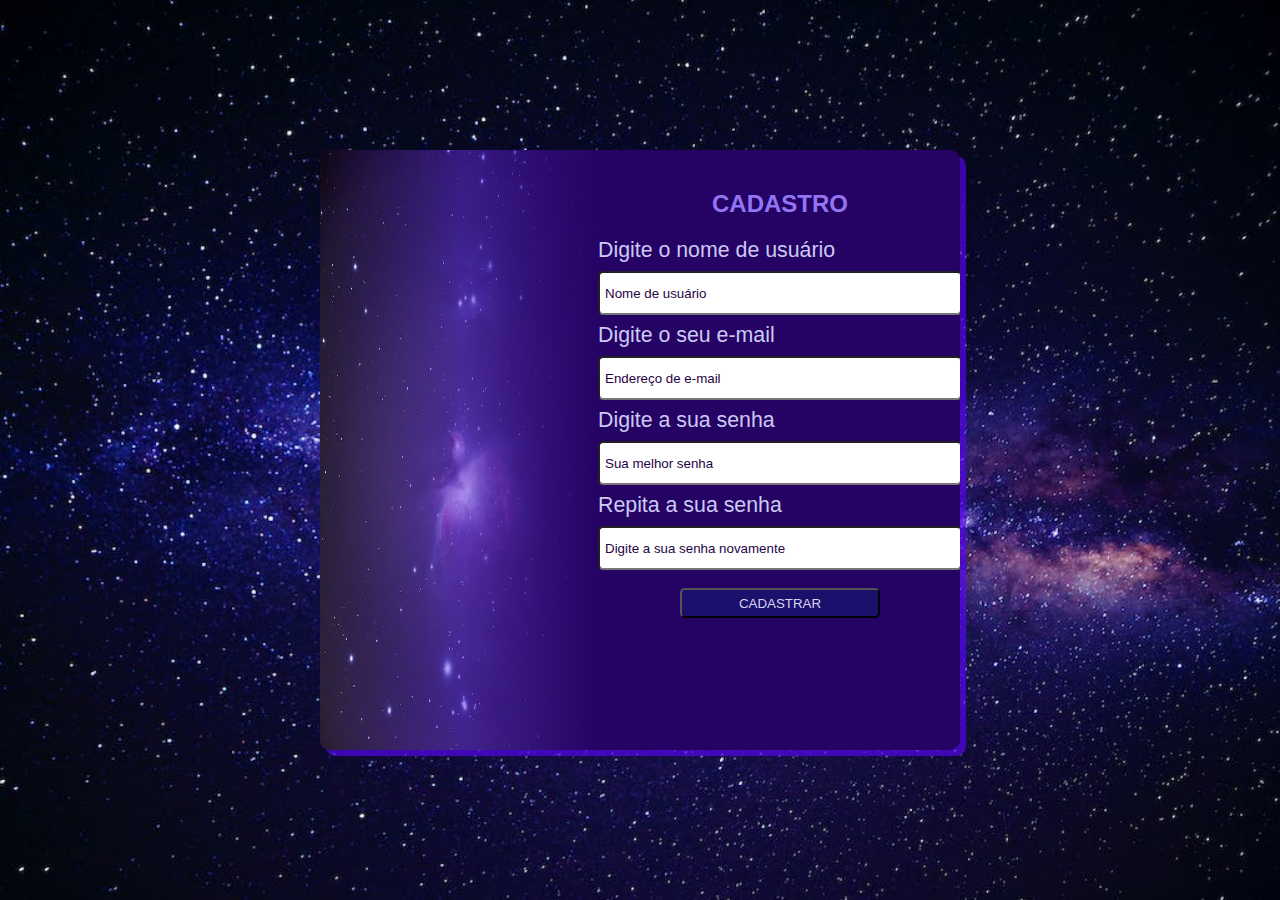
<file: aula 10 - cadastro/index.html>
<!DOCTYPE html>
<html lang="en">
<head>
    <meta charset="UTF-8">
    <meta name="viewport" content="width=device-width, initial-scale=1.0">
    <title>Cadastro</title>
    <link rel="stylesheet" href="index.css">
</head>
<body>
    <div id="pagina">
        <main>
            <div id="banner">
                <div id="efeito"></div>
            </div>
            <div id="formulario">
                <h2>CADASTRO</h2>
                <form action="#" method="post">
                    <!-- nome email senha repitasenha  -->
                    <label for="nome">Digite o nome de usuário</label>
                    <input type="text" id="nome" placeholder="Nome de usuário">

                    <label for="email">Digite o seu e-mail</label>
                    <input type="email" id="email" placeholder="Endereço de e-mail">
                
                    <label for="senha">Digite a sua senha</label>
                    <input type="password" id="senha" placeholder="Sua melhor senha">

                    <label for="repitaSenha">Repita a sua senha</label>
                    <input type="password" id="repitaSenha" placeholder="Digite a sua senha novamente">
                    <button type="submit">CADASTRAR</button>
                </form>
            </div>
        </main>
    </div>
</body>
</html>
</file>
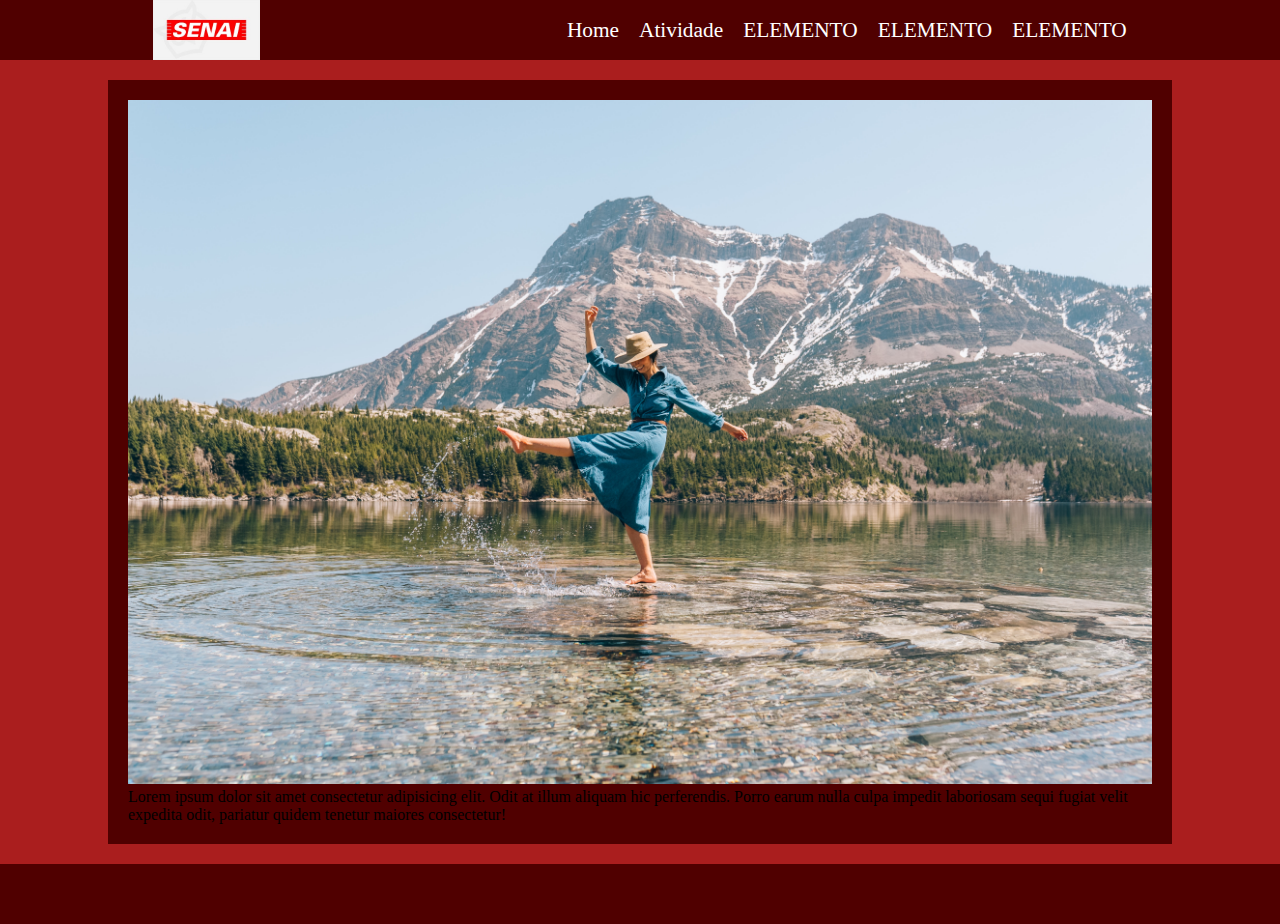
<file: arteMuseum/styles/index.html>
<!DOCTYPE html>
<html lang="en">
<head>
    <meta charset="UTF-8">
    <meta http-equiv="X-UA-Compatible" content="IE=edge">
    <meta name="viewport" content="width=device-width, initial-scale=1.0">
    <title>Responsividade</title>
    <link rel="stylesheet" href="../styles/geral.css">
    <link rel="stylesheet" href="../styles/media.css" media="screen and (max-width: 768px)">
    <link rel="stylesheet" href="../styles/landscape.css" media="screen and (orientation : landscape)"> <!-- LANDSCAPE - paisagem ou deitado  -->
    <link rel="stylesheet" href="../styles/portrait.css" media="screen and (orientation : portrait)"><!-- PORTRAIT - retrato ou em pé  -->
</head>
<body>
    <div id="pagina">
        <header>
            <div id="logo">
                <img src="../images/images.jpeg" alt="">
            </div>
            <nav id="opcoesPc">
                <ul>
                    <li><a href="#">Home</a></li>
                    <li><a href="#">Atividade</a></li>
                    <li><a href="#">ELEMENTO</a></li>
                    <li><a href="#">ELEMENTO</a></li>
                    <li><a href="#">ELEMENTO</a></li>
                </ul>
            </nav>
            <!-- mobile -->
            <div id="menuMobile" onclick="abrirOpcoes()">
                <img src="../images/menuIcon.svg" alt="">
            </div>
        </header>
<!-- menu mobile -->
        <nav id="opcoesMobile">
            <ul>
                <li><a href="#">Home</a></li>
                <li><a href="#">Atividade</a></li>
                <li><a href="#">ELEMENTO</a></li>
                <li><a href="#">ELEMENTO</a></li>
                <li><a href="#">ELEMENTO</a></li>
            </ul>
        </nav>
<!-- menu mobile -->       
        <main>

            <picture>
                <!-- picture - muitos srcs -->
                <source srcset=""images/mulherdancandoMenor.jpg"" media="screen and (max-width : 768px)">
                <img src="../images/mulherdancando.jpg" alt="Uma mulher dançando no lago">               
            </picture>

            <p>Lorem ipsum dolor sit amet consectetur adipisicing elit. Odit at illum aliquam hic perferendis. Porro earum nulla culpa impedit laboriosam sequi fugiat velit expedita odit, pariatur quidem tenetur maiores consectetur!</p>
        </main>
        <footer></footer>
    </div>


    <script>
        function abrirOpcoes(){
            if (opcoesMobile.style.display == "none"){
                opcoesMobile.style.display = "flex"
            }else{
                opcoesMobile.style.display = "none"
            }
        }
    </script>
</body>
</html>
</file>
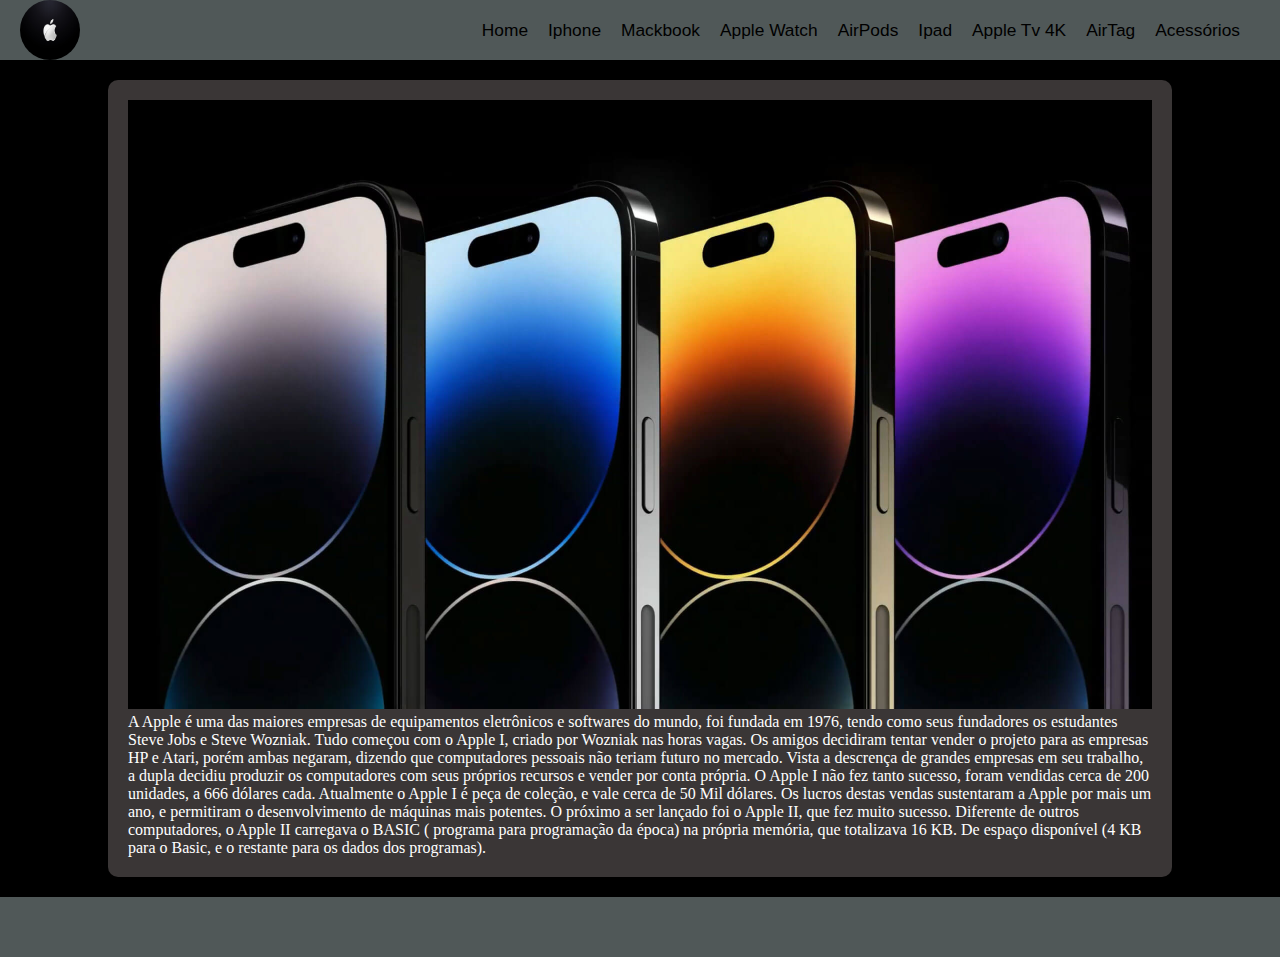
<file: aula13 - responsividade/materialDeAula/index.html>
<!DOCTYPE html>
<html lang="en">
<head>
    <meta charset="UTF-8">
    <meta http-equiv="X-UA-Compatible" content="IE=edge">
    <meta name="viewport" content="width=device-width, initial-scale=1.0">
    <title>Aula 13</title>
    <link rel="stylesheet" href="../materialDeAula/styles/geral.css">
</head>
<body>
    <div id="pagina">
        <header>
            <div id="logo">
            <img src="../materialDeAula/images/alogo 1pple.jpg" alt="">
        </div>
            <nav>
                <ul>
                    <li><a href="#">Home</a></li>
                    <li><a href="#">Iphone</a></li>
                    <li><a href="#">Mackbook</a></li>
                    <li><a href="#">Apple Watch</a></li>
                    <li><a href="#">AirPods</a></li>
                    <li><a href="#">Ipad</a></li>
                    <li><a href="#">Apple Tv 4K</a></li>
                    <li><a href="#">AirTag</a></li>
                    <li><a href="#">Acessórios</a></li>
                </ul>
            </nav>
        </header>
        <main>
            <img src="images/iphones 4.jpeg" alt="">
           <p>A Apple é uma das maiores empresas de equipamentos eletrônicos e softwares do mundo, foi fundada em 1976, tendo como seus fundadores os estudantes Steve Jobs e Steve Wozniak. Tudo começou com o Apple I, criado por Wozniak nas horas vagas. Os amigos decidiram tentar vender o projeto para as empresas HP e Atari, porém ambas negaram, dizendo que computadores pessoais não teriam futuro no mercado.
            Vista a descrença de grandes empresas em seu trabalho, a dupla decidiu produzir os computadores com seus próprios recursos e vender por conta própria. O Apple I não fez tanto sucesso, foram vendidas cerca de 200 unidades, a 666 dólares cada. Atualmente o Apple I é peça de coleção, e vale cerca de 50 Mil dólares.
            Os lucros destas vendas sustentaram a Apple por mais um ano, e permitiram o desenvolvimento de máquinas mais potentes. O próximo a ser lançado foi  o Apple II, que fez muito sucesso. Diferente de outros computadores, o Apple II carregava o BASIC ( programa para programação da época) na própria memória, que totalizava 16 KB. De espaço disponível (4 KB para o Basic, e o restante para os dados dos programas).</p>

        </main>
        <footer></footer>
    </div>
</body>
</html>
</file>
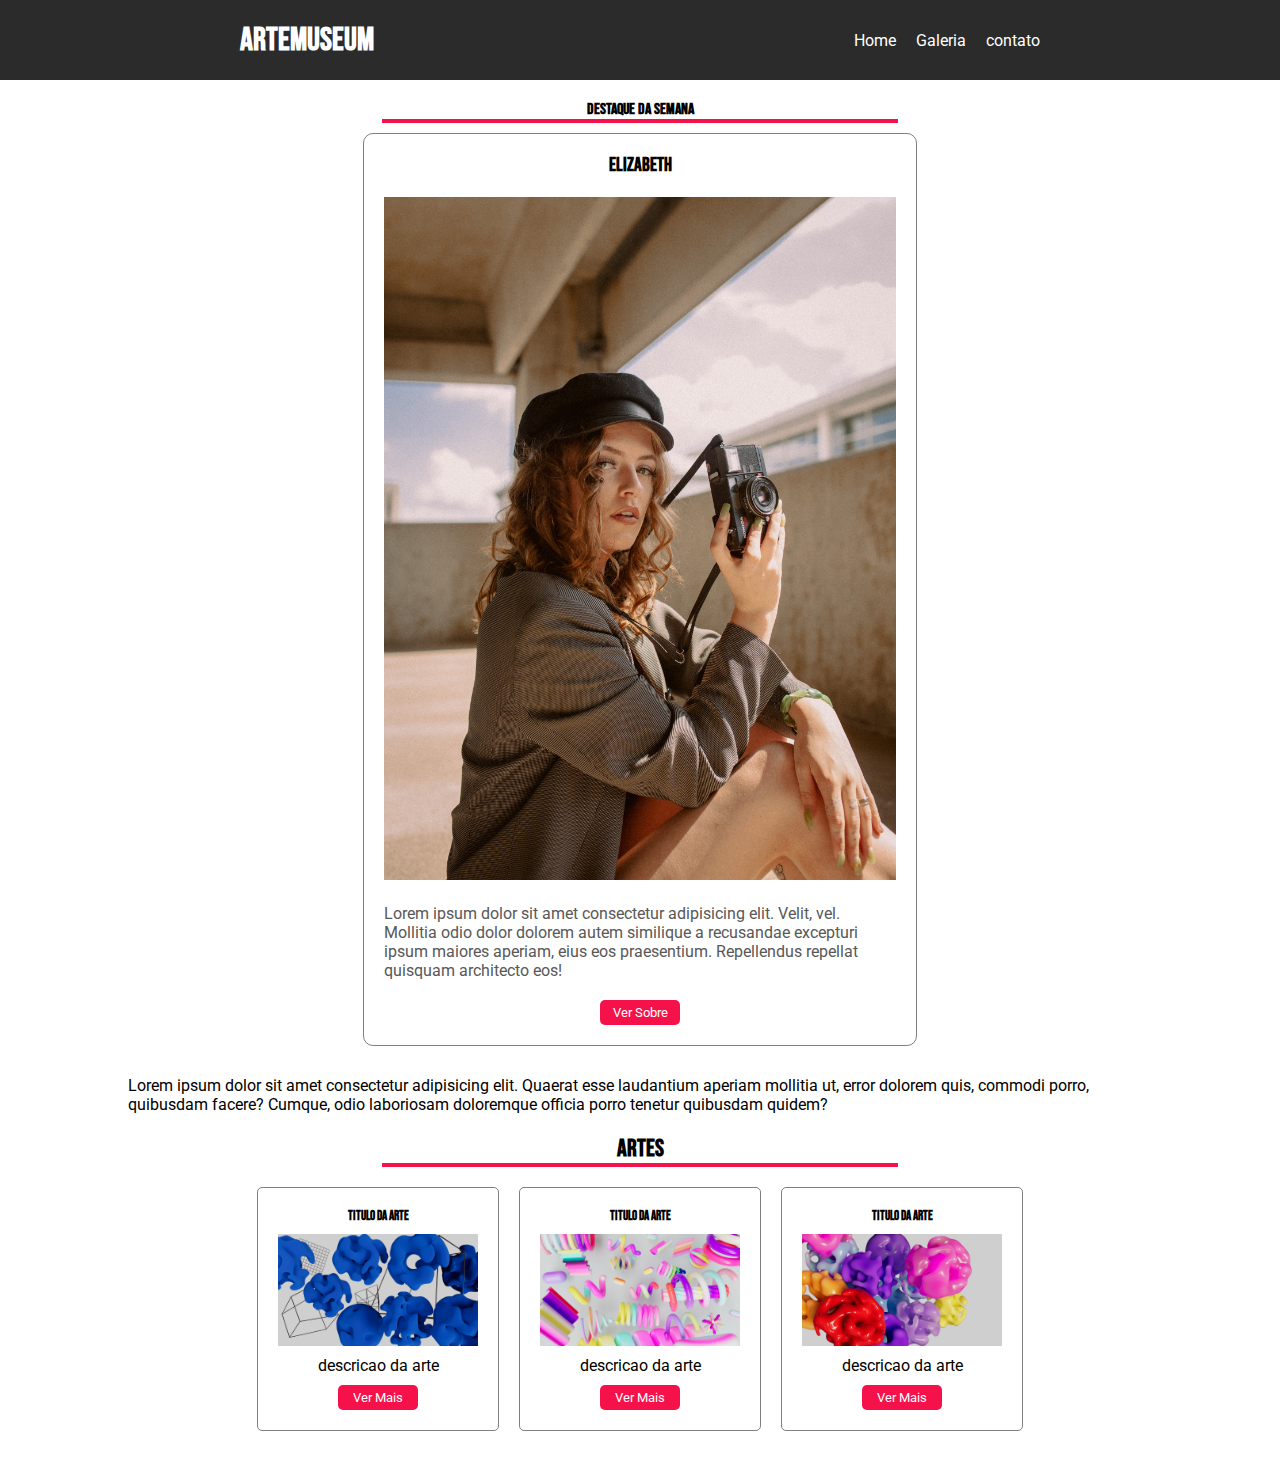
<file: aula15 - arteMuseum/styles/index.html>
<!DOCTYPE html>
<html lang="en">
<head>
    <meta charset="UTF-8">
    <meta http-equiv="X-UA-Compatible" content="IE=edge">
    <meta name="viewport" content="width=device-width, initial-scale=1.0">
    <title>Document</title>
    <link rel="stylesheet" href="geral.css">
</head>
<body>
    <div id="pagina">
        <header>
            <h1>ArteMuseum</h1>
            <nav id="menuPc">
                <ul>
                    <li><a href="#">Home</a></li>
                    <li><a href="#">Galeria</a></li>
                    <li><a href="#">contato</a></li>
                </ul>
            </nav>
        </header>
        <main>
            <h4>DESTAQUE DA SEMANA</h4>
            <hr>
            <div id="destaque">
                <h3>Elizabeth</h3>
                <picture>
                    <source class="imagem" srcset="../images/elizabethMenor.png" media="screen and (max-width: 768px)"> 
                    <source class="imagem" srcset ="../images/elizabethLandscape.png" media="screen and (max-height: 500px)"> 
                    <img class="imagem" src="../images/elizabeth.jpg" alt="">
                </picture>
                <p>Lorem ipsum dolor sit amet consectetur adipisicing elit. Velit, vel. Mollitia odio dolor dolorem autem similique a recusandae excepturi ipsum maiores aperiam, eius eos praesentium. Repellendus repellat quisquam architecto eos!</p>
                <button type="button">Ver Sobre</button>
            </div> 
            <p id="textoPagina">Lorem ipsum dolor sit amet consectetur adipisicing elit. Quaerat esse laudantium aperiam mollitia ut, error dolorem quis, commodi porro, quibusdam facere? Cumque, odio laboriosam doloremque officia porro tenetur quibusdam quidem?</p>   
             <h2>ARTES</h2>
             <hr>

            <section id="galeria">
                <div class="post">
                <h5>TITULO DA ARTE</h5>
                <img class="imagem" src="../images/arte1.jpg" alt="">
                <p>descricao da arte</p>
                <button type="button">Ver Mais</button>
            </div>
            <div class="post">
                <h5>TITULO DA ARTE</h5>
                <img class="imagem" src="../images/arte2.jpg" alt="">
                <p>descricao da arte</p>
                <button type="button">Ver Mais</button>
            </div>
            <div class="post">
                <h5>TITULO DA ARTE</h5>
                <img class="imagem" src="../images/arte3.jpg" alt="">
                <p>descricao da arte</p>
                <button type="button">Ver Mais</button>

            </section>
        </main>
    </div>
</body>
</html>
</file>
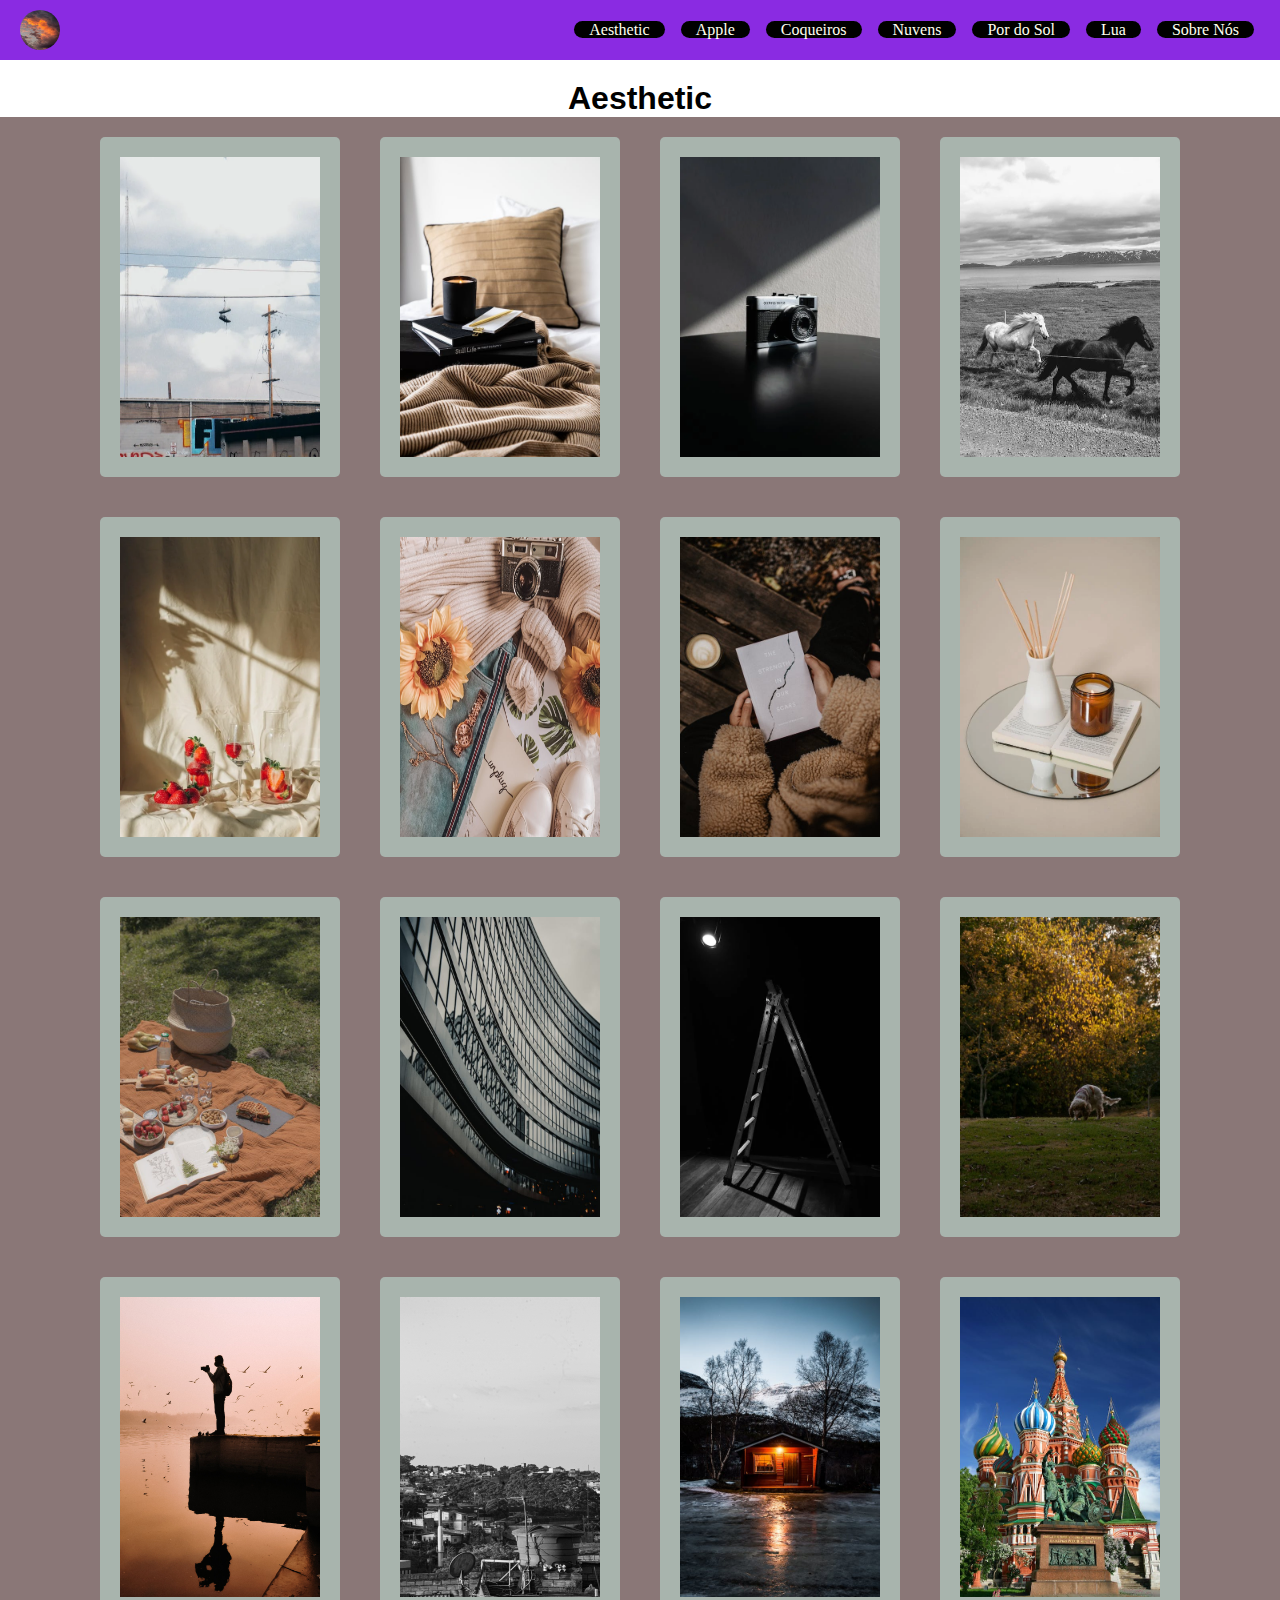
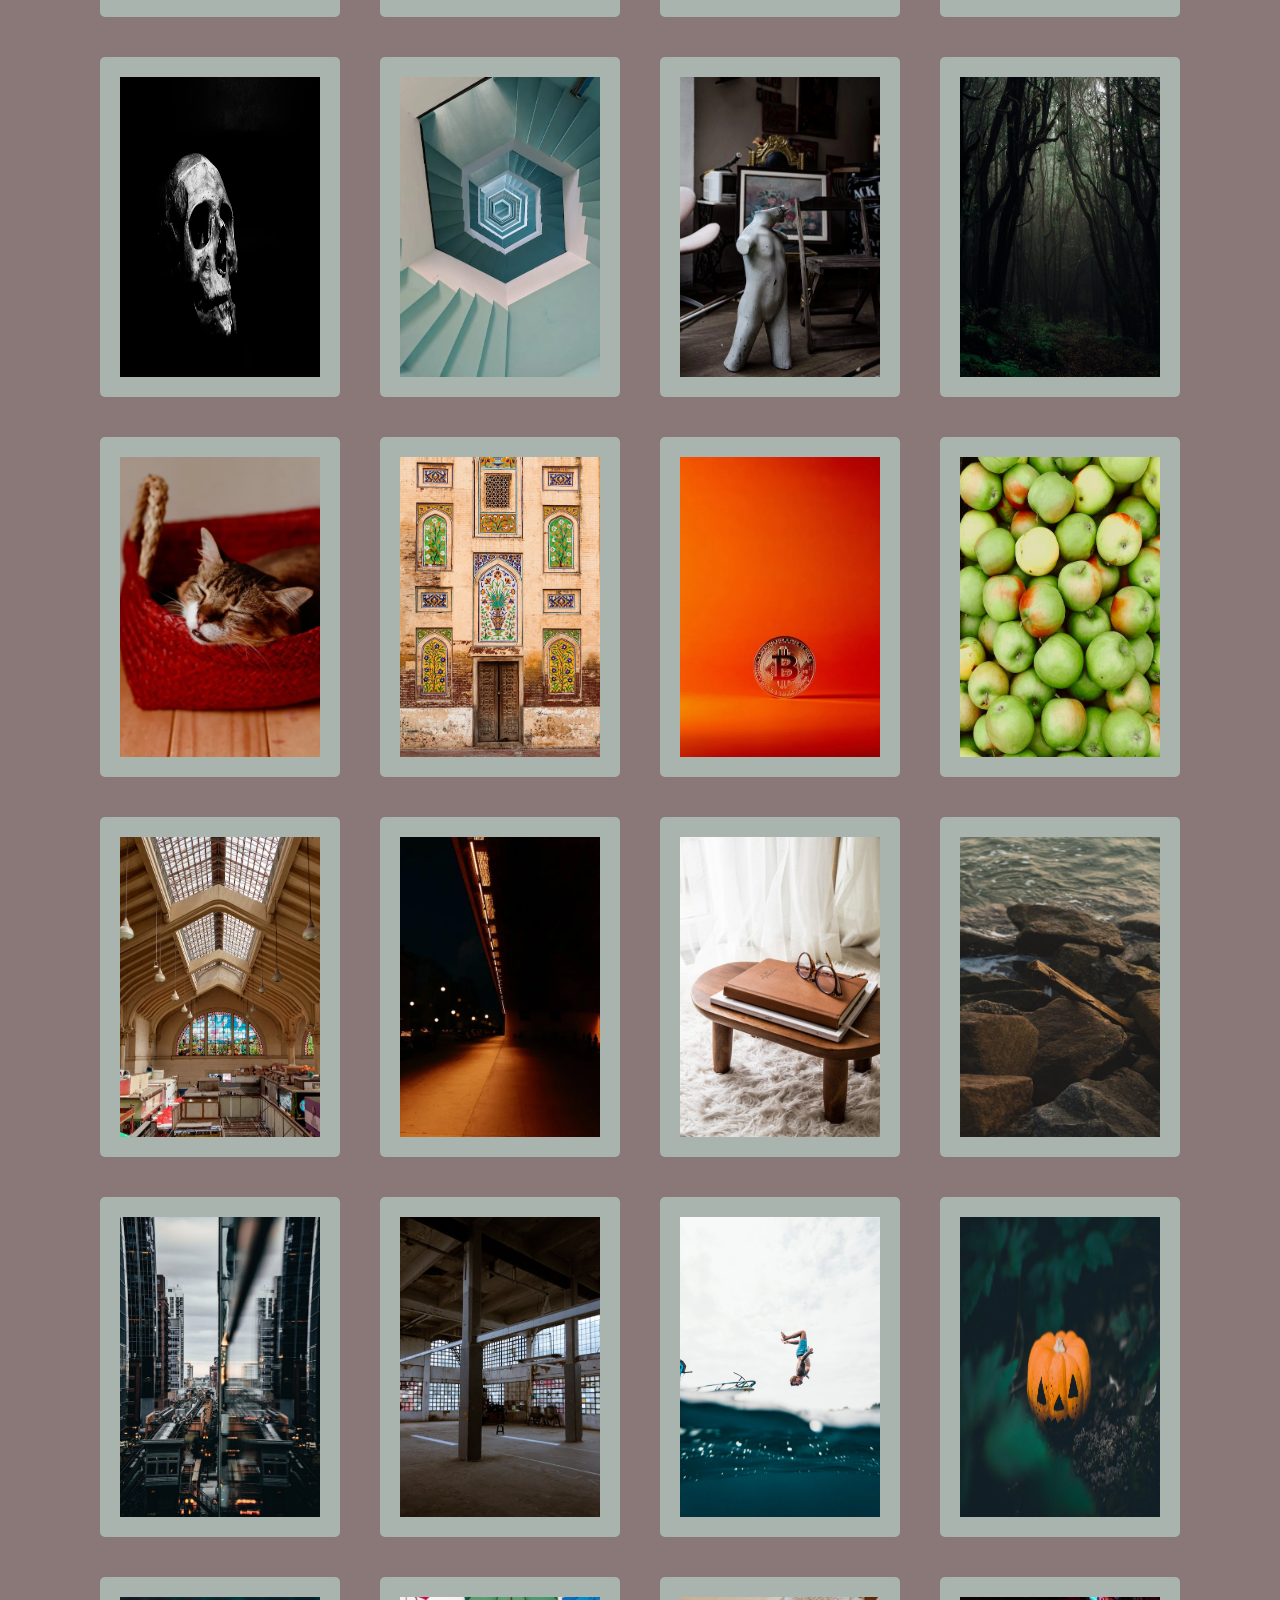
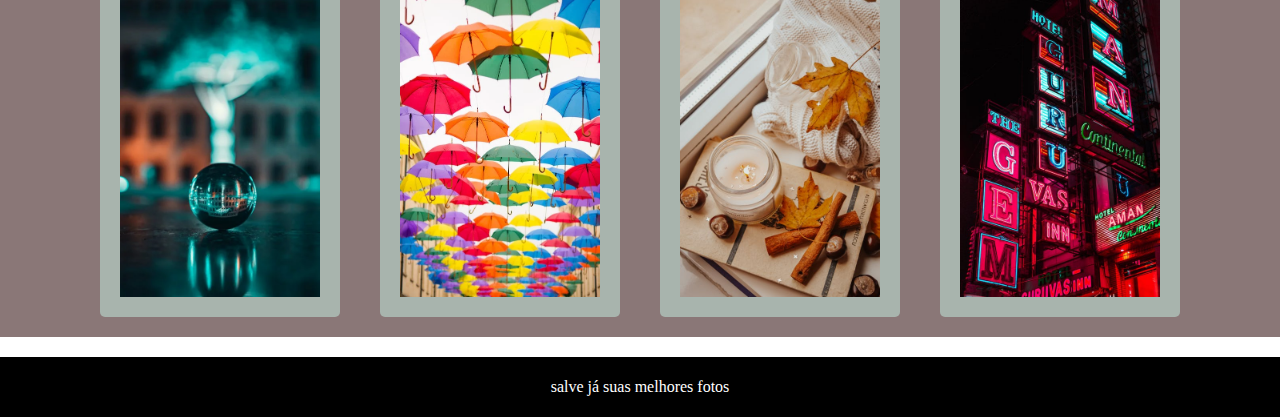
<file: materialDeAula/pages/index.html>
<!DOCTYPE html>
<html lang="pt-br">
<head>
   <meta charset="UTF-8">
   <meta name="viewport" content="width=device-width, initial-scale=1.0">
   <title>Aesthetic</title>
   <link rel="stylesheet" href="../styles/geral.css">
   <link rel="stylesheet" href="../styles/index.css">
</head>
<body>
   <header>
      <div id="logo">
        <img src="../images/imagem nuvem 2.webp" alt="">
      </div>
        <nav>
          <a href="../pages/index.html">Aesthetic</a>
          <a href="apple.html">Apple</a>
          <a href="coqueiros.html">Coqueiros</a>
          <a href="nuvens.html">Nuvens</a>
          <a href="PorDoSol.html">Por do Sol</a>
          <a href="lua.html">Lua</a>
          <a href="sobrenos.html">Sobre Nós</a>
        </nav>
    </header>
    <main>
      <h1>Aesthetic</h1>
      <section id="sectionWallpapers">
         <div class="wallpapers">
            <div class="itemImagem">
               <img src="../images/imagem calçado no fio.webp" alt="">
            </div>
            <div class="itemDescrição">
            </div>
           </div>
            <div class="wallpapers">
               <div class="itemImagem">
                  <img src="../images/imagem cama.jpeg" alt="">
               </div>
               <div class="itemDescrição">
               </div>     
              </div>
               <div class="wallpapers">
                  <div class="itemImagem">
                     <img src="../images/imagem camera.webp" alt="">
                  </div>
                  <div class="itemDescrição">
                  </div>
               </div>
                  <div class="wallpapers">
                     <div class="itemImagem">
                        <img src="../images/imagem cavalo 1.jpeg" alt="">
                     </div>
                     <div class="itemDescrição">
                     </div>
                    </div>
                    <div class="wallpapers">
                     <div class="itemImagem">
                        <img src="../images/imagem frutas.webp" alt="">
                     </div>
                     <div class="itemDescrição">
                     </div>
                    </div>
                     <div class="wallpapers">
                        <div class="itemImagem">
                           <img src="../images/imagem girassol.jpeg" alt="">
                        </div>
                        <div class="itemDescrição">
                        </div>
                     </div>
                        <div class="wallpapers">
                           <div class="itemImagem">
                              <img src="../images/imagem livro.jpeg" alt="">
                           </div>
                           <div class="itemDescrição">
                           </div>
                        </div>
                        <div class="wallpapers">
                           <div class="itemImagem">
                              <img src="../images/imagem mesa.webp" alt="">
                           </div>
                           <div class="itemDescrição">
                           </div>
                        </div>
                           <div class="wallpapers">
                              <div class="itemImagem">
                                 <img src="../images/imagem picknick.jpeg" alt="">
                              </div>
                              <div class="itemDescrição">
                              </div>
                           </div>
                              <div class="wallpapers">
                                 <div class="itemImagem">
                                    <img src="../images/imagem predio.jpeg" alt="">
                                 </div>
                                 <div class="itemDescrição">
                                 </div>
                                 </div>
                                 <div class="wallpapers">
                                    <div class="itemImagem">
                                       <img src="../images/imagem escada.webp" alt="">
                                    </div>
                                    <div class="itemDescrição">
                                    </div>   
                                 </div>
                                 <div class="wallpapers">
                                    <div class="itemImagem">
                                       <img src="../images/cachorro na grama.jpeg" alt="">
                                    </div>
                                    <div class="itemDescrição">
                                    </div>   
                                 </div>
                                 <div class="wallpapers">
                                    <div class="itemImagem">
                                       <img src="../images/cara na beira do lago.jpeg" alt="">
                                    </div>
                                    <div class="itemDescrição">
                                    </div>   
                                 </div>
                                 <div class="wallpapers">
                                    <div class="itemImagem">
                                       <img src="../images/casas.jpeg" alt="">
                                    </div>
                                    <div class="itemDescrição">
                                    </div>   
                                 </div>
                                 <div class="wallpapers">
                                    <div class="itemImagem">
                                       <img src="../images/casinha.jpeg" alt="">
                                    </div>
                                    <div class="itemDescrição">
                                    </div>   
                                 </div>
                                 <div class="wallpapers">
                                    <div class="itemImagem">
                                       <img src="../images/castelo.jpeg" alt="">
                                    </div>
                                    <div class="itemDescrição">
                                    </div>   
                                 </div>
                                 <div class="wallpapers">
                                    <div class="itemImagem">
                                       <img src="../images/caveira.jpeg" alt="">
                                    </div>
                                    <div class="itemDescrição">
                                    </div>   
                                 </div>
                                 <div class="wallpapers">
                                    <div class="itemImagem">
                                       <img src="../images/escada.webp" alt="">
                                    </div>
                                    <div class="itemDescrição">
                                    </div>   
                                 </div>
                                 <div class="wallpapers">
                                    <div class="itemImagem">
                                       <img src="../images/estatua.webp" alt="">
                                    </div>
                                    <div class="itemDescrição">
                                    </div>   
                                 </div>
                                 <div class="wallpapers">
                                    <div class="itemImagem">
                                       <img src="../images/floresta.jpeg" alt="">
                                    </div>
                                    <div class="itemDescrição">
                                    </div>   
                                 </div>
                                 <div class="wallpapers">
                                    <div class="itemImagem">
                                       <img src="../images/gato dormindo.webp" alt="">
                                    </div>
                                    <div class="itemDescrição">
                                    </div>   
                                 </div>
                                 <div class="wallpapers">
                                    <div class="itemImagem">
                                       <img src="../images/igreja.jpeg" alt="">
                                    </div>
                                    <div class="itemDescrição">
                                    </div>   
                                 </div>
                                 <div class="wallpapers">
                                    <div class="itemImagem">
                                       <img src="../images/moeda.webp" alt="">
                                    </div>
                                    <div class="itemDescrição">
                                    </div>   
                                 </div>
                                 <div class="wallpapers">
                                    <div class="itemImagem">
                                       <img src="../images/maca.jpeg" alt="">
                                    </div>
                                    <div class="itemDescrição">
                                    </div>   
                                 </div>
                                 <div class="wallpapers">
                                    <div class="itemImagem">
                                       <img src="../images/museu.jpeg" alt="">
                                    </div>
                                    <div class="itemDescrição">
                                    </div>   
                                 </div>
                                 <div class="wallpapers">
                                    <div class="itemImagem">
                                       <img src="../images/noite.webp" alt="">
                                    </div>
                                    <div class="itemDescrição">
                                    </div>   
                                 </div>
                                 <div class="wallpapers">
                                    <div class="itemImagem">
                                       <img src="../images/oculos.jpeg" alt="">
                                    </div>
                                    <div class="itemDescrição">
                                    </div>   
                                 </div>
                                 <div class="wallpapers">
                                    <div class="itemImagem">
                                       <img src="../images/pedras.jpeg" alt="">
                                    </div>
                                    <div class="itemDescrição">
                                    </div>   
                                 </div>
                                 <div class="wallpapers">
                                    <div class="itemImagem">
                                       <img src="../images/predio 2.jpeg" alt="">
                                    </div>
                                    <div class="itemDescrição">
                                    </div>   
                                 </div>
                                 <div class="wallpapers">
                                    <div class="itemImagem">
                                       <img src="../images/predio abandonado.jpeg" alt="">
                                    </div>
                                    <div class="itemDescrição">
                                    </div>   
                                 </div>
                                 <div class="wallpapers">
                                    <div class="itemImagem">
                                       <img src="../images/surf.webp" alt="">
                                    </div>
                                    <div class="itemDescrição">
                                    </div>
                                   </div>
                                    <div class="wallpapers">
                                       <div class="itemImagem">
                                          <img src="../images/abobora.webp" alt="">
                                       </div>
                                       <div class="itemDescrição">
                                       </div>   
                                    </div>
                                    <div class="wallpapers">
                                       <div class="itemImagem">
                                          <img src="../images/bola.webp" alt="">
                                       </div>
                                       <div class="itemDescrição">
                                       </div>   
                                    </div>
                                    <div class="wallpapers">
                                       <div class="itemImagem">
                                          <img src="../images/guarda chuva.webp" alt="">
                                       </div>
                                       <div class="itemDescrição">
                                       </div>   
                                    </div>
                                    <div class="wallpapers">
                                       <div class="itemImagem">
                                          <img src="../images/paz.jpeg" alt="">
                                       </div>
                                       <div class="itemDescrição">
                                       </div>   
                                    </div>
                                    <div class="wallpapers">
                                       <div class="itemImagem">
                                          <img src="../images/placas.jpeg" alt="">
                                       </div>
                                       <div class="itemDescrição">
                                       </div>   
      </section>
    </main>

    <footer>
      <p>salve já suas melhores fotos</p>
    </footer>
   
</body>
</html>
</file>
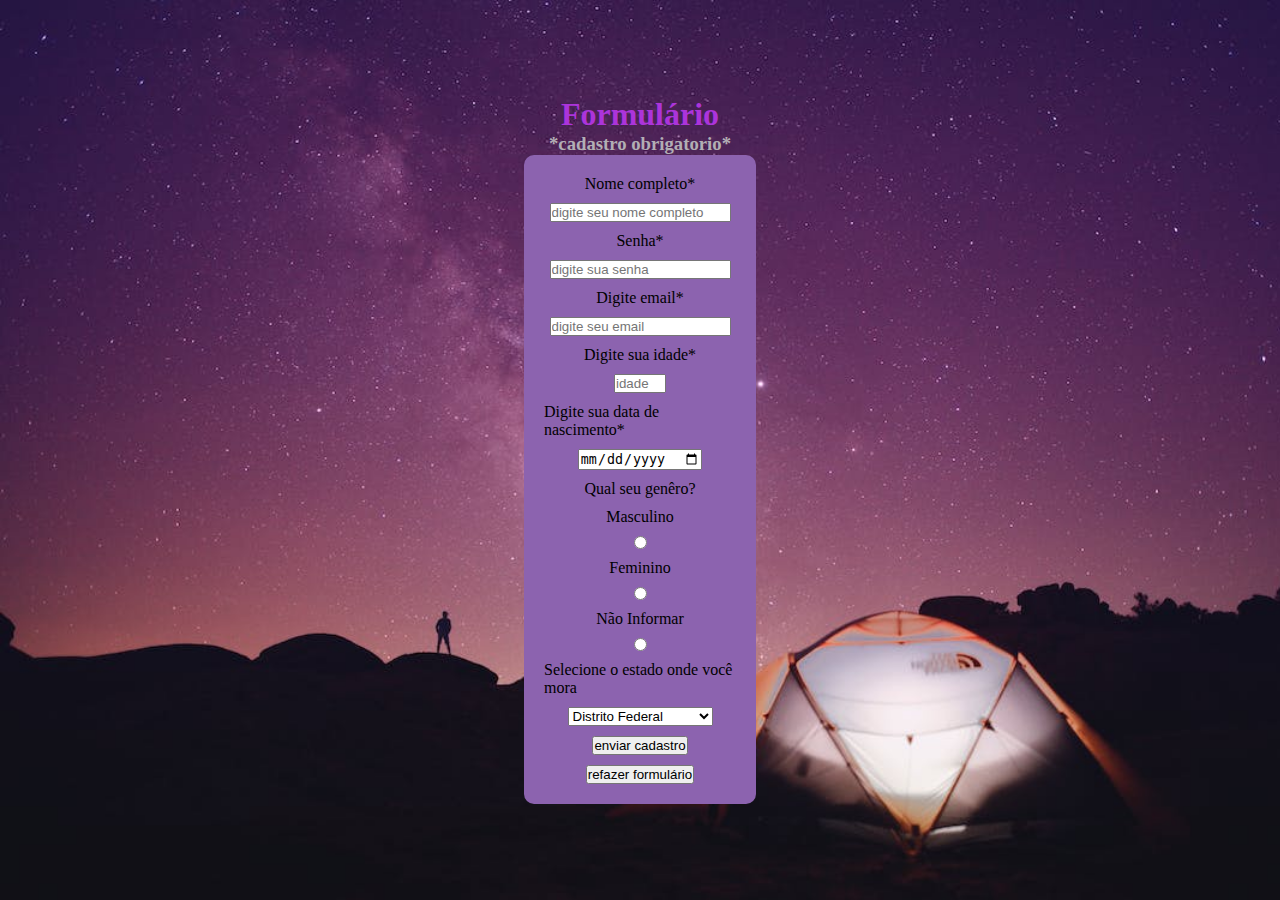
<file: MaterialDeAula02/styles/index.html>
<!DOCTYPE html>
<html lang="en">
<head>
   <meta charset="UTF-8">
   <meta name="viewport" content="width=device-width, initial-scale=1.0">
   <title>Aula09 - Formulários</title>
   <link rel="stylesheet" href="../styles/geral.css">
</head>
<body>
   <h1>Formulário</h1>
   <h3>*cadastro obrigatorio*</h3>
   <form action="cadastrar.php" method="get">

   <label for="nome">Nome completo*</label>
   <input type="text" id="nome" placeholder="digite seu nome completo">

   <label for="senha">Senha*</label>
   <input type="password" placeholder="digite sua senha">
   
   <label for="email">Digite email*</label>
   <input type="email" id="email" placeholder="digite seu email">

   <label for="email">Digite sua idade*</label>
   <input type="number" id="idade" step="1" min="1" max="10" placeholder="idade">

   <label for="dataDeNascimento">Digite sua data de nascimento*</label>
   <input type="date" id="dataDeNascimento">

   <label for="sexo">Qual seu genêro?</label>
   Masculino<input type="radio" name="genêro" value="masculino">
   Feminino<input type="radio" name="genêro" value="feminino">
   Não Informar<input type="radio" name="genêro" value="naoInformar">

   <label for="estado">Selecione o estado onde você mora</label>
   <select id="estado">
      <option value="DF">Distrito Federal</option>
      <option value="GO">Góias</option>
      <option value="MT">Mato Grosso</option>
      <option value="MS">Mato Grosso do Sul</option>
      <option value="AL">Alagoas</option>
      <option value="BA">Bahia</option>
      <option value="CE">Ceará</option>
      <option value="MA">Maranhão</option>
      <option value="PB">Paraíba</option>
      <option value="PE">Pernambuco</option>
      <option value="PI">Piauí</option>
      <option value="RN">Rio Grande do Norte</option>
      <option value="SE">Sergipe</option>
      <option value="AC">Acre</option>
      <option value="AP">Amapá</option>
      <option value="AM">Amazonas</option>
      <option value="PA">Pará</option>
      <option value="RO">Rondônia</option>
      <option value="RR">Roraima</option>
      <option value="TO">Tocantins</option>
      <option value="ES">Espiríto Santo</option>
      <option value="MG">Minas Gerais</option>
      <option value="RJ">Rio de Janeiro</option>
      <option value="SP">São Paulo</option>
      <option value="PR">Paraná</option>
      <option value="RS">Rio Grande do Sul</option>
      <option value="SC">Santa Catarina</option>
   </select>

   <button type="submit"> enviar cadastro</button>
   <button type="reset">refazer formulário</button>

</form>
</body>
</html>
</file>
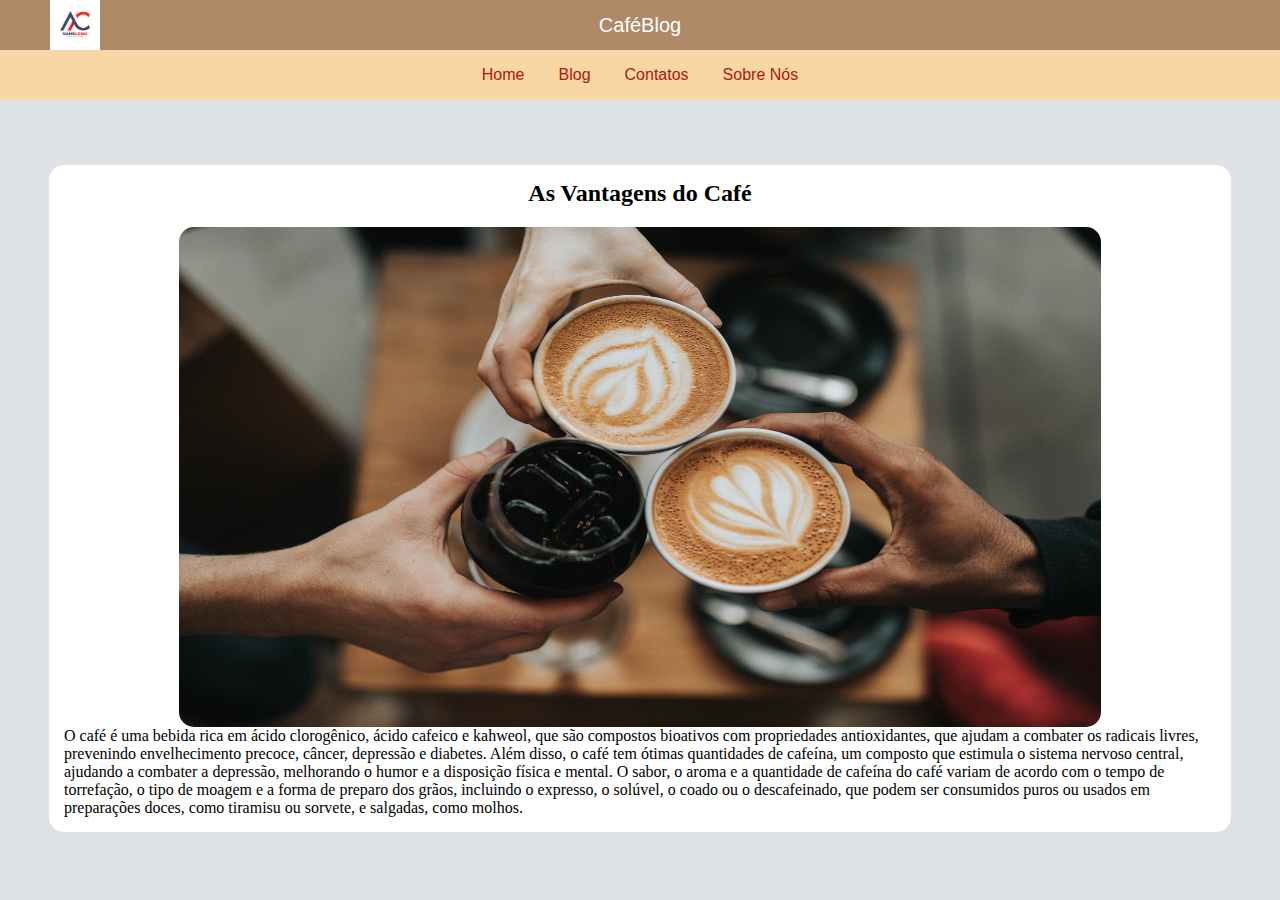
<file: cafeblog/cafeblog.html>
<!DOCTYPE html>
<html lang="pt-br">
<head>
    <meta charset="UTF-8">
    <meta http-equiv="X-UA-Compatible" content="IE=edge">
    <meta name="viewport" content="width=device-width, initial-scale=1.0">
    <title>CafeBlog</title>
    <link rel="stylesheet" href="cafeblog.css">
</head>
<body>
    <div id="pagina">
        <header>
            <div id="logo"><img src="images/logo cafe blog.jpg" alt="logo"></div>
            <div id="titulo">CaféBlog</div>
        </header>
        <header id="header2">
            <nav>
                <a href="#">Home</a>
                <a href="#">Blog</a>
                <a href="#">Contatos</a>
                <a href="#">Sobre Nós</a>
            </nav>
        </header>
    <main>
        <div id="banner">
            <h2>As Vantagens do Café</h2>
            <img src="../cafeblog/images/cafe blog foto principal.jpg" alt="banner">
            <p>O café é uma bebida rica em ácido clorogênico, ácido cafeico e kahweol, que são compostos bioativos com propriedades antioxidantes, que ajudam a combater os radicais livres, prevenindo envelhecimento precoce, câncer, depressão e diabetes.
             Além disso, o café tem ótimas quantidades de cafeína, um composto que estimula o sistema nervoso central, ajudando a combater a depressão, melhorando o humor e a disposição física e mental.
             O sabor, o aroma e a quantidade de cafeína do café variam de acordo com o tempo de torrefação, o tipo de moagem e a forma de preparo dos grãos, incluindo o expresso, o solúvel, o coado ou o descafeinado, que podem ser consumidos puros ou usados em preparações doces, como tiramisu ou sorvete, e salgadas, como molhos.</p>






        </div>
    </main>
</body>
</html>
</file>
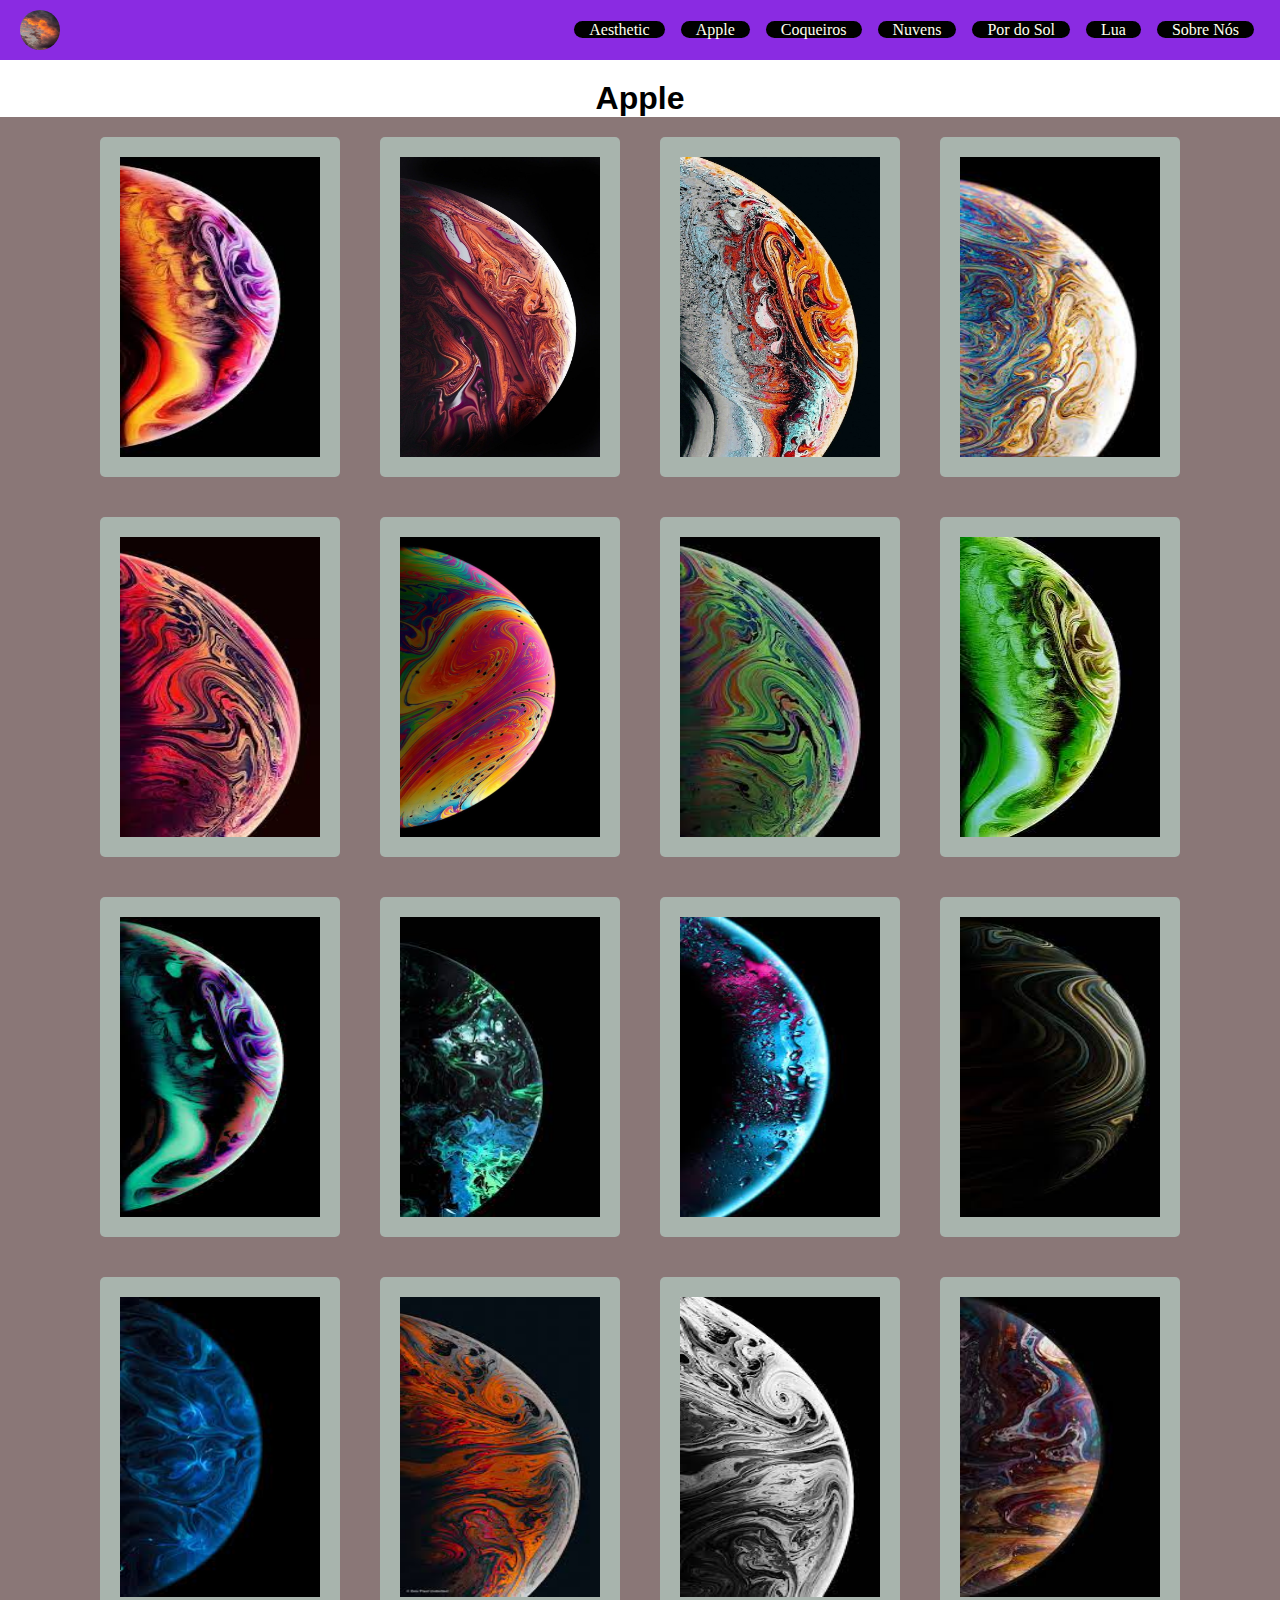
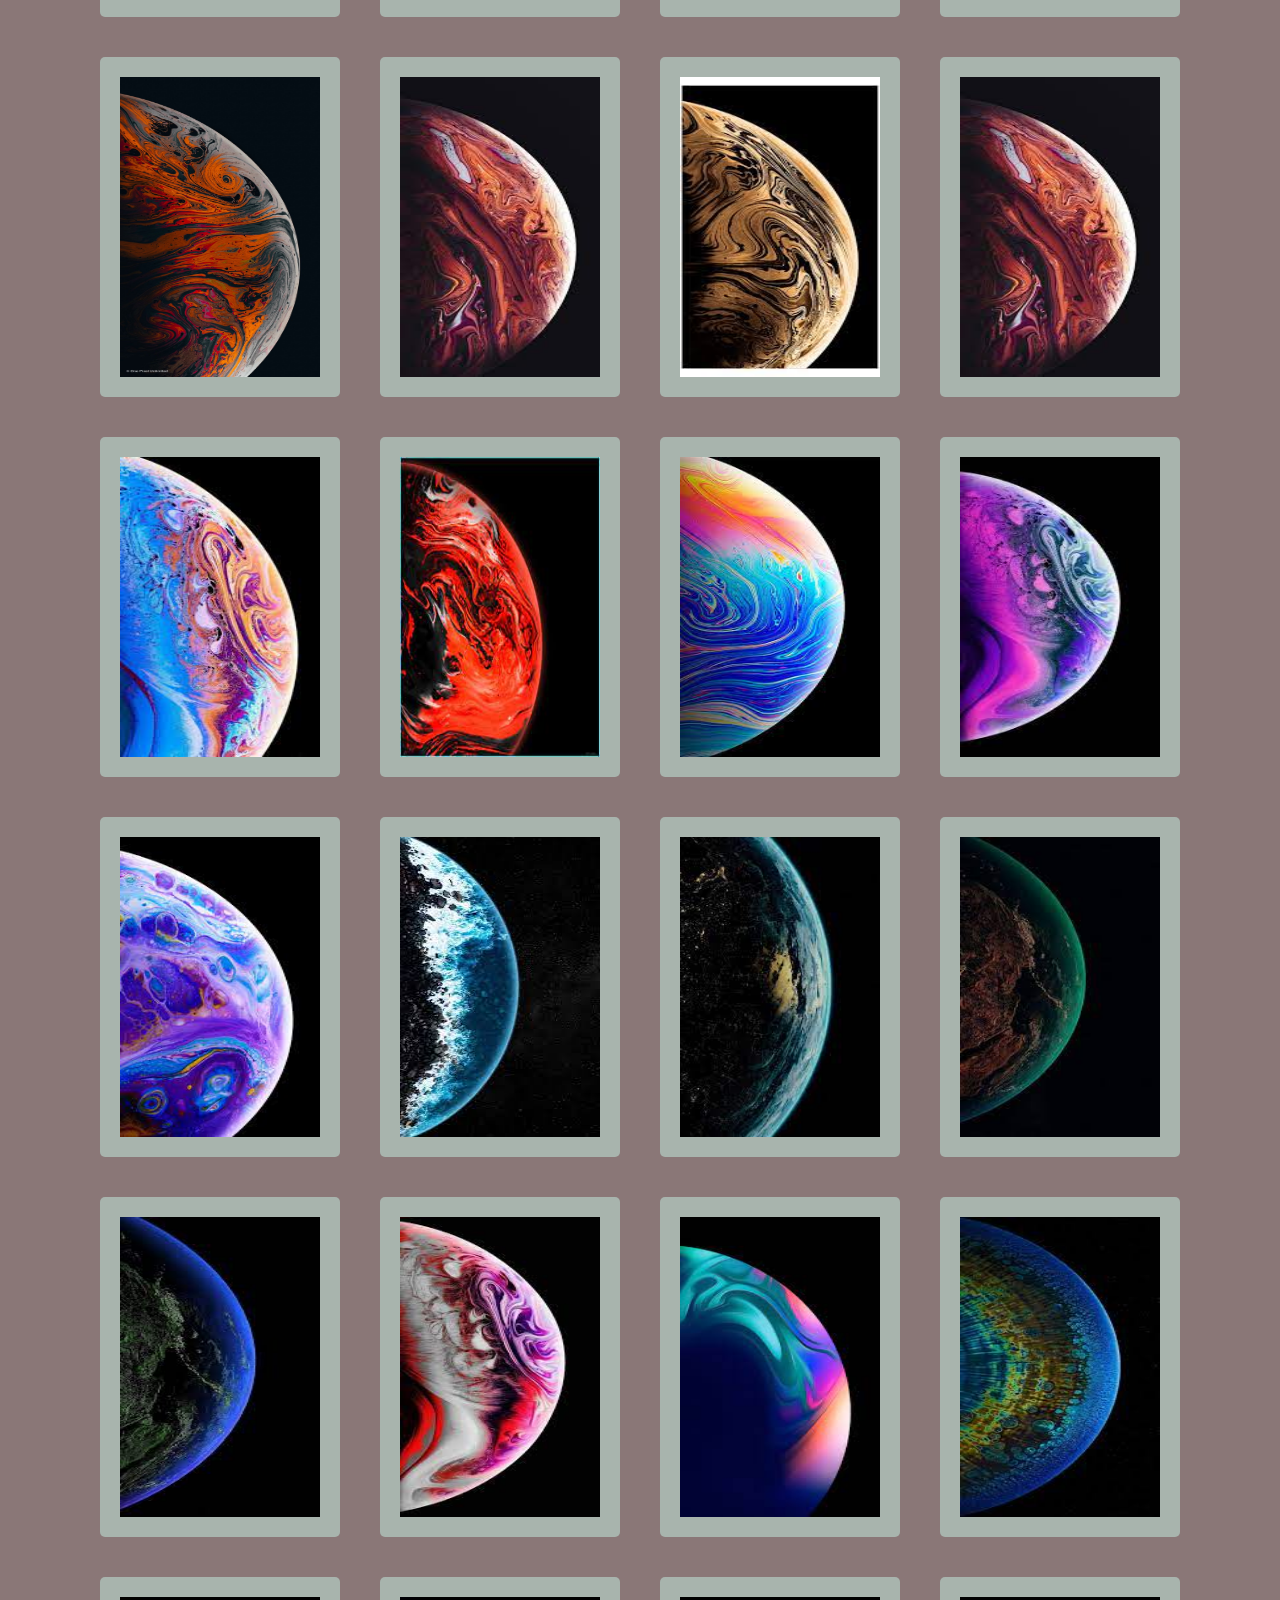
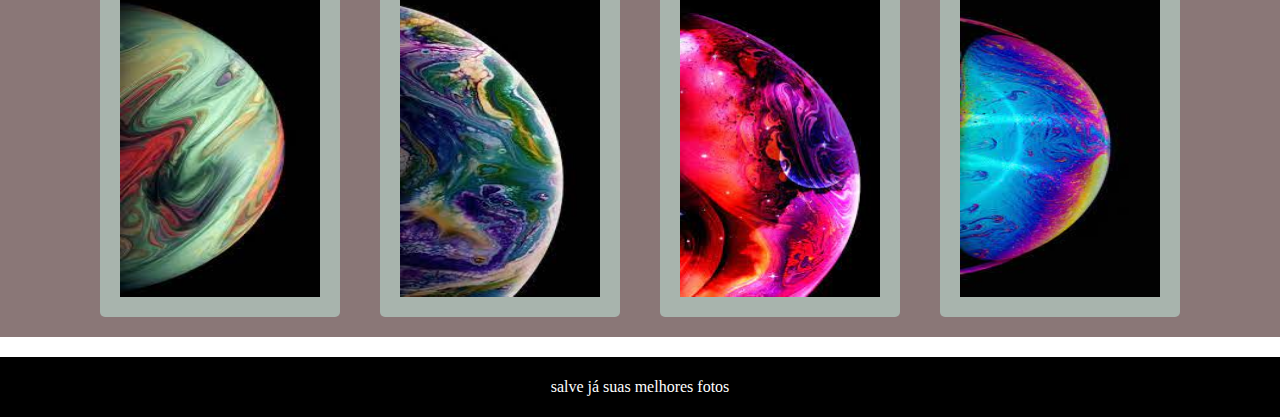
<file: materialDeAula/pages/apple.html>
<!DOCTYPE html>
<html lang="pt-br">
<head>
   <meta charset="UTF-8">
   <meta name="viewport" content="width=device-width, initial-scale=1.0">
   <title>Apple</title>
   <link rel="stylesheet" href="../styles/geral.css">
   <link rel="stylesheet" href="../styles/index.css">
</head>
<body>
   <header>
      <div id="logo">
        <img src="../images/imagem nuvem 2.webp" alt="">
      </div>
        <nav>
          <a href="../pages/index.html">Aesthetic</a>
          <a href="apple.html">Apple</a>
          <a href="coqueiros.html">Coqueiros</a>
          <a href="nuvens.html">Nuvens</a>
          <a href="PorDoSol.html">Por do Sol</a>
          <a href="lua.html">Lua</a>
          <a href="sobrenos.html">Sobre Nós</a>
        </nav>
    </header>
    <main>
      <h1>Apple</h1>
      <section id="sectionWallpapers">
         <div class="wallpapers">
            <div class="itemImagem">
               <img src="../images/imagem apple 1.jfif" alt="">
            </div>
            <div class="itemDescrição">
            </div>
           </div>
            <div class="wallpapers">
               <div class="itemImagem">
                  <img src="../images/imagem apple 2.jpg" alt="">
               </div>
               <div class="itemDescrição">
               </div>     
              </div>
               <div class="wallpapers">
                  <div class="itemImagem">
                     <img src="../images/imagem apple 3.jpg" alt="">
                  </div>
                  <div class="itemDescrição">
                  </div>
               </div>
                  <div class="wallpapers">
                     <div class="itemImagem">
                        <img src="../images/imagem apple 4.jfif" alt="">
                     </div>
                     <div class="itemDescrição">
                     </div>
                    </div>
                    <div class="wallpapers">
                     <div class="itemImagem">
                        <img src="../images/imagem apple 5.jfif" alt="">
                     </div>
                     <div class="itemDescrição">
                     </div>
                    </div>
                     <div class="wallpapers">
                        <div class="itemImagem">
                           <img src="../images/imagem apple 6.jpg" alt="">
                        </div>
                        <div class="itemDescrição">
                        </div>
                     </div>
                        <div class="wallpapers">
                           <div class="itemImagem">
                              <img src="../images/imagem apple 7.jfif" alt="">
                           </div>
                           <div class="itemDescrição">
                           </div>
                        </div>
                        <div class="wallpapers">
                           <div class="itemImagem">
                              <img src="../images/imagem apple 8.jfif" alt="">
                           </div>
                           <div class="itemDescrição">
                           </div>
                        </div>
                           <div class="wallpapers">
                              <div class="itemImagem">
                                 <img src="../images/imagem apple 9.jfif" alt="">
                              </div>
                              <div class="itemDescrição">
                              </div>
                           </div>
                              <div class="wallpapers">
                                 <div class="itemImagem">
                                    <img src="../images/imagem apple 10.jfif" alt="">
                                 </div>
                                 <div class="itemDescrição">
                                 </div>
                                 </div>
                                 <div class="wallpapers">
                                    <div class="itemImagem">
                                       <img src="../images/imagem apple 11.jfif" alt="">
                                    </div>
                                    <div class="itemDescrição">
                                    </div>   
                                 </div>
                                 <div class="wallpapers">
                                    <div class="itemImagem">
                                       <img src="../images/imagem apple 12.jfif" alt="">
                                    </div>
                                    <div class="itemDescrição">
                                    </div>   
                                 </div>
                                 <div class="wallpapers">
                                    <div class="itemImagem">
                                       <img src="../images/imagem apple 13.jfif" alt="">
                                    </div>
                                    <div class="itemDescrição">
                                    </div>   
                                 </div>
                                 <div class="wallpapers">
                                    <div class="itemImagem">
                                       <img src="../images/imagem apple 14.jfif" alt="">
                                    </div>
                                    <div class="itemDescrição">
                                    </div>   
                                 </div>
                                 <div class="wallpapers">
                                    <div class="itemImagem">
                                       <img src="../images/imagem apple 15.jfif" alt="">
                                    </div>
                                    <div class="itemDescrição">
                                    </div>   
                                 </div>
                                 <div class="wallpapers">
                                    <div class="itemImagem">
                                       <img src="../images/imagem apple 16.jfif" alt="">
                                    </div>
                                    <div class="itemDescrição">
                                    </div>   
                                 </div>
                                 <div class="wallpapers">
                                    <div class="itemImagem">
                                       <img src="../images/imagem apple 17.jpg" alt="">
                                    </div>
                                    <div class="itemDescrição">
                                    </div>   
                                 </div>
                                 <div class="wallpapers">
                                    <div class="itemImagem">
                                       <img src="../images/imagem apple 18.jfif" alt="">
                                    </div>
                                    <div class="itemDescrição">
                                    </div>   
                                 </div>
                                 <div class="wallpapers">
                                    <div class="itemImagem">
                                       <img src="../images/imagem apple 19.jfif" alt="">
                                    </div>
                                    <div class="itemDescrição">
                                    </div>   
                                 </div>
                                 <div class="wallpapers">
                                    <div class="itemImagem">
                                       <img src="../images/imagem apple 20.jfif" alt="">
                                    </div>
                                    <div class="itemDescrição">
                                    </div>   
                                 </div>
                                 <div class="wallpapers">
                                    <div class="itemImagem">
                                       <img src="../images/imagem apple 21.jfif" alt="">
                                    </div>
                                    <div class="itemDescrição">
                                    </div>   
                                 </div>
                                 <div class="wallpapers">
                                    <div class="itemImagem">
                                       <img src="../images/imagem apple 22.jfif" alt="">
                                    </div>
                                    <div class="itemDescrição">
                                    </div>   
                                 </div>
                                 <div class="wallpapers">
                                    <div class="itemImagem">
                                       <img src="../images/imagem apple 23.jfif" alt="">
                                    </div>
                                    <div class="itemDescrição">
                                    </div>   
                                 </div>
                                 <div class="wallpapers">
                                    <div class="itemImagem">
                                       <img src="../images/imagem apple 24.jfif" alt="">
                                    </div>
                                    <div class="itemDescrição">
                                    </div>   
                                 </div>
                                 <div class="wallpapers">
                                    <div class="itemImagem">
                                       <img src="../images/imagem apple 25.jfif" alt="">
                                    </div>
                                    <div class="itemDescrição">
                                    </div>   
                                 </div>
                                 <div class="wallpapers">
                                    <div class="itemImagem">
                                       <img src="../images/imagem apple 26.jfif" alt="">
                                    </div>
                                    <div class="itemDescrição">
                                    </div>   
                                 </div>
                                 <div class="wallpapers">
                                    <div class="itemImagem">
                                       <img src="../images/imagem apple 27.jfif" alt="">
                                    </div>
                                    <div class="itemDescrição">
                                    </div>   
                                 </div>
                                 <div class="wallpapers">
                                    <div class="itemImagem">
                                       <img src="../images/imagem apple 28.jfif" alt="">
                                    </div>
                                    <div class="itemDescrição">
                                    </div>   
                                 </div>
                                 <div class="wallpapers">
                                    <div class="itemImagem">
                                       <img src="../images/imagem apple 29.jfif" alt="">
                                    </div>
                                    <div class="itemDescrição">
                                    </div>   
                                 </div>
                                 <div class="wallpapers">
                                    <div class="itemImagem">
                                       <img src="../images/imagem apple 30.jfif" alt="">
                                    </div>
                                    <div class="itemDescrição">
                                    </div>   
                                 </div>
                                 <div class="wallpapers">
                                    <div class="itemImagem">
                                       <img src="../images/imagem apple 31.jfif" alt="">
                                    </div>
                                    <div class="itemDescrição">
                                    </div>
                                   </div>
                                    <div class="wallpapers">
                                       <div class="itemImagem">
                                          <img src="../images/imagem apple 32.jfif" alt="">
                                       </div>
                                       <div class="itemDescrição">
                                       </div>   
                                    </div>
                                    <div class="wallpapers">
                                       <div class="itemImagem">
                                          <img src="../images/imagem apple 33.jfif" alt="">
                                       </div>
                                       <div class="itemDescrição">
                                       </div>   
                                    </div>
                                    <div class="wallpapers">
                                       <div class="itemImagem">
                                          <img src="../images/imagem apple 34.jfif" alt="">
                                       </div>
                                       <div class="itemDescrição">
                                       </div>   
                                    </div>
                                    <div class="wallpapers">
                                       <div class="itemImagem">
                                          <img src="../images/imagem apple 35.jfif" alt="">
                                       </div>
                                       <div class="itemDescrição">
                                       </div>   
                                    </div>
                                    <div class="wallpapers">
                                       <div class="itemImagem">
                                          <img src="../images/imagem apple 36.jfif" alt="">
                                       </div>
                                       <div class="itemDescrição">
                                       </div>   
      </section>
    </main>

    <footer>
      <p>salve já suas melhores fotos</p>
    </footer>
   
</body>
</html>
</file>
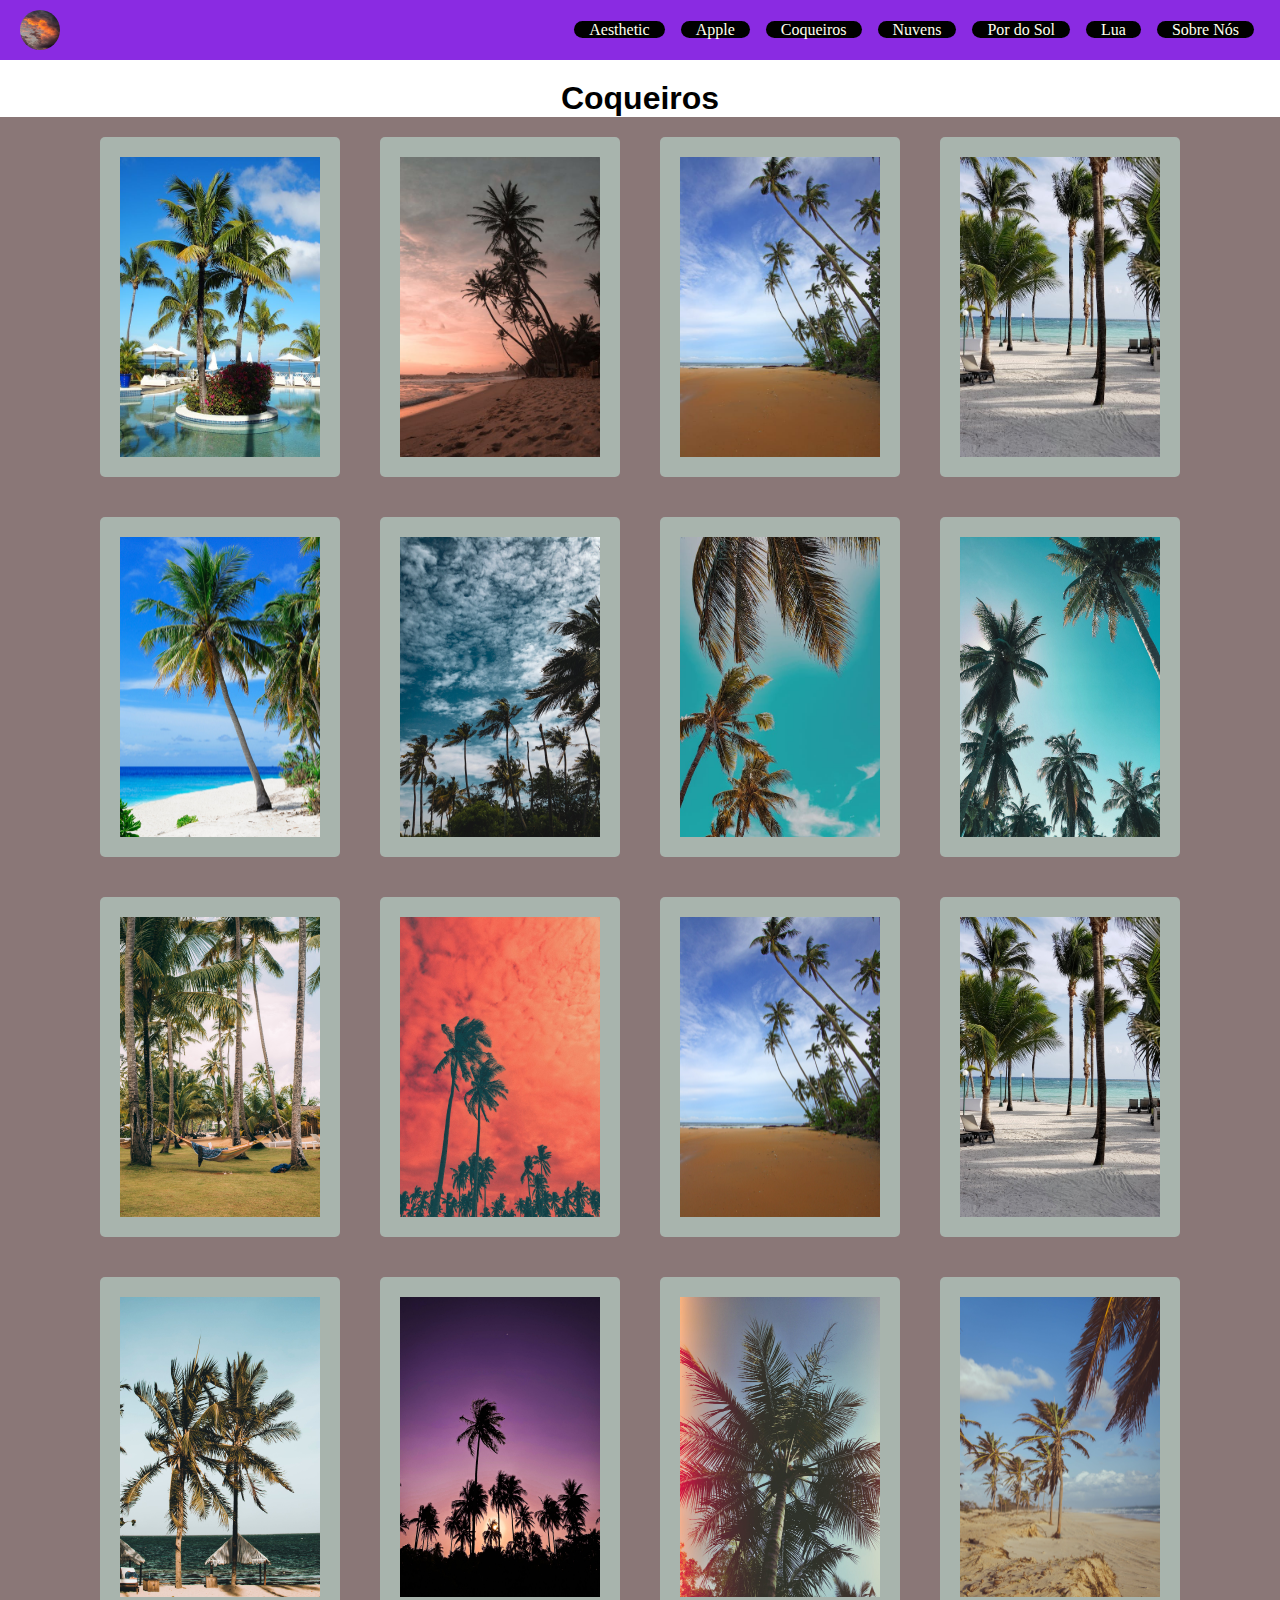
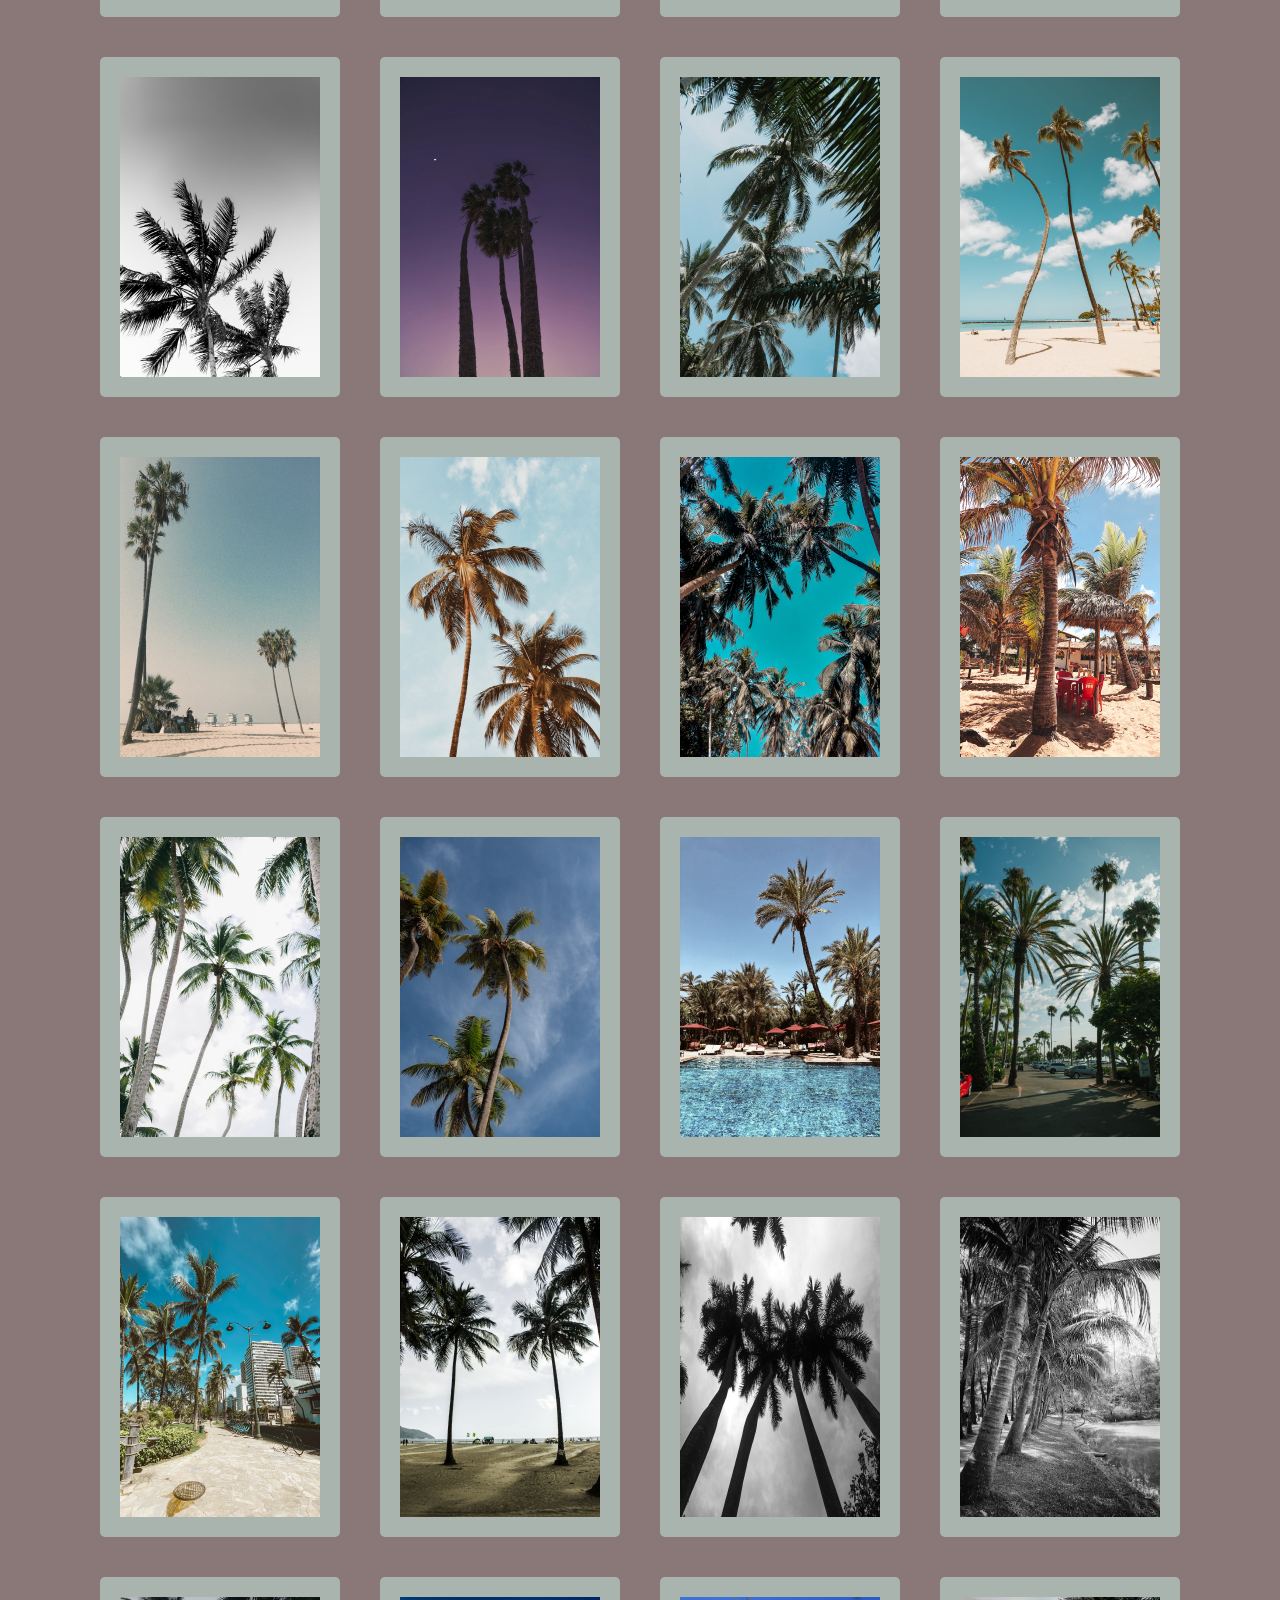
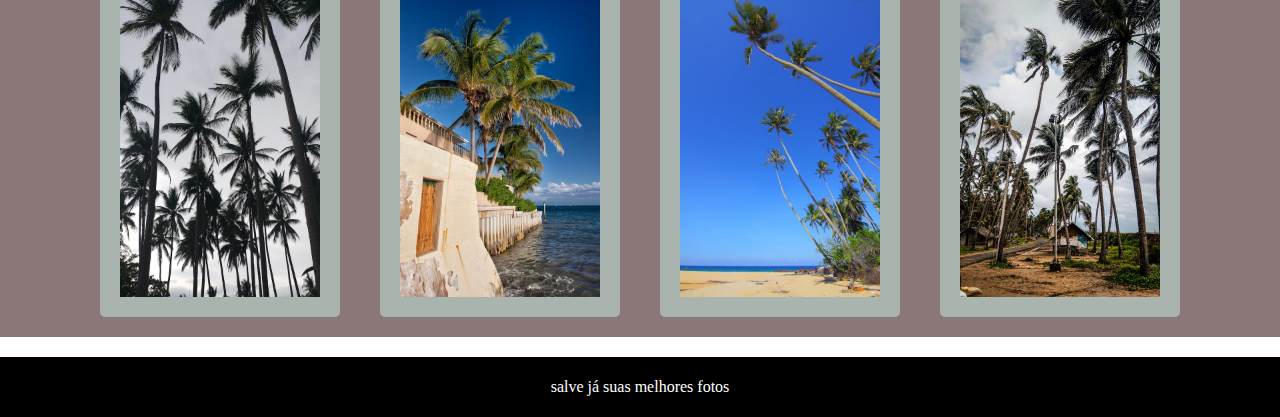
<file: materialDeAula/pages/coqueiros.html>
<!DOCTYPE html>
<html lang="pt-br">
<head>
   <meta charset="UTF-8">
   <meta name="viewport" content="width=device-width, initial-scale=1.0">
   <title>Coqueiros</title>
   <link rel="stylesheet" href="../styles/geral.css">
   <link rel="stylesheet" href="../styles/index.css">
</head>
<body>
   <header>
      <div id="logo">
        <img src="../images/imagem nuvem 2.webp" alt="">
      </div>
        <nav>
          <a href="../pages/index.html">Aesthetic</a>
          <a href="apple.html">Apple</a>
          <a href="coqueiros.html">Coqueiros</a>
          <a href="nuvens.html">Nuvens</a>
          <a href="PorDoSol.html">Por do Sol</a>
          <a href="lua.html">Lua</a>
          <a href="sobrenos.html">Sobre Nós</a>
        </nav>
    </header>
    <main>
      <h1>Coqueiros</h1>
      <section id="sectionWallpapers">
         <div class="wallpapers">
            <div class="itemImagem">
               <img src="../images/imagem coqueiro 1.jpeg" alt="">
            </div>
            <div class="itemDescrição">
            </div>
           </div>
            <div class="wallpapers">
               <div class="itemImagem">
                  <img src="../images/imagem coqueiro 2.jpeg" alt="">
               </div>
               <div class="itemDescrição">
               </div>     
              </div>
               <div class="wallpapers">
                  <div class="itemImagem">
                     <img src="../images/imagem coqueiro 3.jpeg" alt="">
                  </div>
                  <div class="itemDescrição">
                  </div>
               </div>
                  <div class="wallpapers">
                     <div class="itemImagem">
                        <img src="../images/imagem coqueiro 4.jpeg" alt="">
                     </div>
                     <div class="itemDescrição">
                     </div>
                    </div>
                    <div class="wallpapers">
                     <div class="itemImagem">
                        <img src="../images/imagem coqueiro 5.jpeg" alt="">
                     </div>
                     <div class="itemDescrição">
                     </div>
                    </div>
                     <div class="wallpapers">
                        <div class="itemImagem">
                           <img src="../images/imagem coqueiro 6.jpeg" alt="">
                        </div>
                        <div class="itemDescrição">
                        </div>
                     </div>
                        <div class="wallpapers">
                           <div class="itemImagem">
                              <img src="../images/imagem coqueiro 7.jpeg" alt="">
                           </div>
                           <div class="itemDescrição">
                           </div>
                        </div>
                        <div class="wallpapers">
                           <div class="itemImagem">
                              <img src="../images/imagem coqueiro 8.jpeg" alt="">
                           </div>
                           <div class="itemDescrição">
                           </div>
                        </div>
                           <div class="wallpapers">
                              <div class="itemImagem">
                                 <img src="../images/imagem coqueiro 9.jpeg" alt="">
                              </div>
                              <div class="itemDescrição">
                              </div>
                           </div>
                              <div class="wallpapers">
                                 <div class="itemImagem">
                                    <img src="../images/imagem coqueiro 10.jpeg" alt="">
                                 </div>
                                 <div class="itemDescrição">
                                 </div>
                                 </div>
                                 <div class="wallpapers">
                                    <div class="itemImagem">
                                       <img src="../images/imagem coqueiro 11.jpeg" alt="">
                                    </div>
                                    <div class="itemDescrição">
                                    </div>   
                                 </div>
                                 <div class="wallpapers">
                                    <div class="itemImagem">
                                       <img src="../images/imagem coqueiro 12.jpeg" alt="">
                                    </div>
                                    <div class="itemDescrição">
                                    </div>   
                                 </div>
                                 <div class="wallpapers">
                                    <div class="itemImagem">
                                       <img src="../images/imagem coqueiro 13.jpeg" alt="">
                                    </div>
                                    <div class="itemDescrição">
                                    </div>   
                                 </div>
                                 <div class="wallpapers">
                                    <div class="itemImagem">
                                       <img src="../images/imagem coqueiro 14.jpeg" alt="">
                                    </div>
                                    <div class="itemDescrição">
                                    </div>   
                                 </div>
                                 <div class="wallpapers">
                                    <div class="itemImagem">
                                       <img src="../images/imagem coqueiro 15.jpeg" alt="">
                                    </div>
                                    <div class="itemDescrição">
                                    </div>   
                                 </div>
                                 <div class="wallpapers">
                                    <div class="itemImagem">
                                       <img src="../images/imagem coqueiro 16.jpeg" alt="">
                                    </div>
                                    <div class="itemDescrição">
                                    </div>   
                                 </div>
                                 <div class="wallpapers">
                                    <div class="itemImagem">
                                       <img src="../images/imagem coqueiro 17.jpeg" alt="">
                                    </div>
                                    <div class="itemDescrição">
                                    </div>   
                                 </div>
                                 <div class="wallpapers">
                                    <div class="itemImagem">
                                       <img src="../images/imagem coqueiro 18.webp" alt="">
                                    </div>
                                    <div class="itemDescrição">
                                    </div>   
                                 </div>
                                 <div class="wallpapers">
                                    <div class="itemImagem">
                                       <img src="../images/imagem coqueiro 19.jpeg" alt="">
                                    </div>
                                    <div class="itemDescrição">
                                    </div>   
                                 </div>
                                 <div class="wallpapers">
                                    <div class="itemImagem">
                                       <img src="../images/imagem coqueiro 20.jpeg" alt="">
                                    </div>
                                    <div class="itemDescrição">
                                    </div>   
                                 </div>
                                 <div class="wallpapers">
                                    <div class="itemImagem">
                                       <img src="../images/imagem coqueiro 21.jpeg" alt="">
                                    </div>
                                    <div class="itemDescrição">
                                    </div>   
                                 </div>
                                 <div class="wallpapers">
                                    <div class="itemImagem">
                                       <img src="../images/imagem coqueiro 22.jpeg" alt="">
                                    </div>
                                    <div class="itemDescrição">
                                    </div>   
                                 </div>
                                 <div class="wallpapers">
                                    <div class="itemImagem">
                                       <img src="../images/imagem coqueiro 23.jpeg" alt="">
                                    </div>
                                    <div class="itemDescrição">
                                    </div>   
                                 </div>
                                 <div class="wallpapers">
                                    <div class="itemImagem">
                                       <img src="../images/imagem coqueiro 24.jpeg" alt="">
                                    </div>
                                    <div class="itemDescrição">
                                    </div>   
                                 </div>
                                 <div class="wallpapers">
                                    <div class="itemImagem">
                                       <img src="../images/imagem coqueiro 25.jpeg" alt="">
                                    </div>
                                    <div class="itemDescrição">
                                    </div>   
                                 </div>
                                 <div class="wallpapers">
                                    <div class="itemImagem">
                                       <img src="../images/imagem coqueiro 26.jpeg" alt="">
                                    </div>
                                    <div class="itemDescrição">
                                    </div>   
                                 </div>
                                 <div class="wallpapers">
                                    <div class="itemImagem">
                                       <img src="../images/imagem coqueiro 27.jpeg" alt="">
                                    </div>
                                    <div class="itemDescrição">
                                    </div>   
                                 </div>
                                 <div class="wallpapers">
                                    <div class="itemImagem">
                                       <img src="../images/imagem coqueiro 28.jpeg.crdownload" alt="">
                                    </div>
                                    <div class="itemDescrição">
                                    </div>   
                                 </div>
                                 <div class="wallpapers">
                                    <div class="itemImagem">
                                       <img src="../images/imagem coqueiro 29.jpeg" alt="">
                                    </div>
                                    <div class="itemDescrição">
                                    </div>   
                                 </div>
                                 <div class="wallpapers">
                                    <div class="itemImagem">
                                       <img src="../images/imagem coqueiro 30.jpeg" alt="">
                                    </div>
                                    <div class="itemDescrição">
                                    </div>   
                                 </div>
                                 <div class="wallpapers">
                                    <div class="itemImagem">
                                       <img src="../images/imagem coqueiro 31.jpeg" alt="">
                                    </div>
                                    <div class="itemDescrição">
                                    </div>
                                   </div>
                                    <div class="wallpapers">
                                       <div class="itemImagem">
                                          <img src="../images/imagem coqueiro 32.jpeg" alt="">
                                       </div>
                                       <div class="itemDescrição">
                                       </div>   
                                    </div>
                                    <div class="wallpapers">
                                       <div class="itemImagem">
                                          <img src="../images/imagem coqueiro 33.jpeg" alt="">
                                       </div>
                                       <div class="itemDescrição">
                                       </div>   
                                    </div>
                                    <div class="wallpapers">
                                       <div class="itemImagem">
                                          <img src="../images/imagem coqueiro 34.jpeg" alt="">
                                       </div>
                                       <div class="itemDescrição">
                                       </div>   
                                    </div>
                                    <div class="wallpapers">
                                       <div class="itemImagem">
                                          <img src="../images/imagem coqueiro 35.jpeg" alt="">
                                       </div>
                                       <div class="itemDescrição">
                                       </div>   
                                    </div>
                                    <div class="wallpapers">
                                       <div class="itemImagem">
                                          <img src="../images/imagem coqueiro 36.jpeg" alt="">
                                       </div>
                                       <div class="itemDescrição">
                                       </div>   
      </section>
    </main>

    <footer>
      <p>salve já suas melhores fotos</p>
    </footer>
   
</body>
</html>
</file>
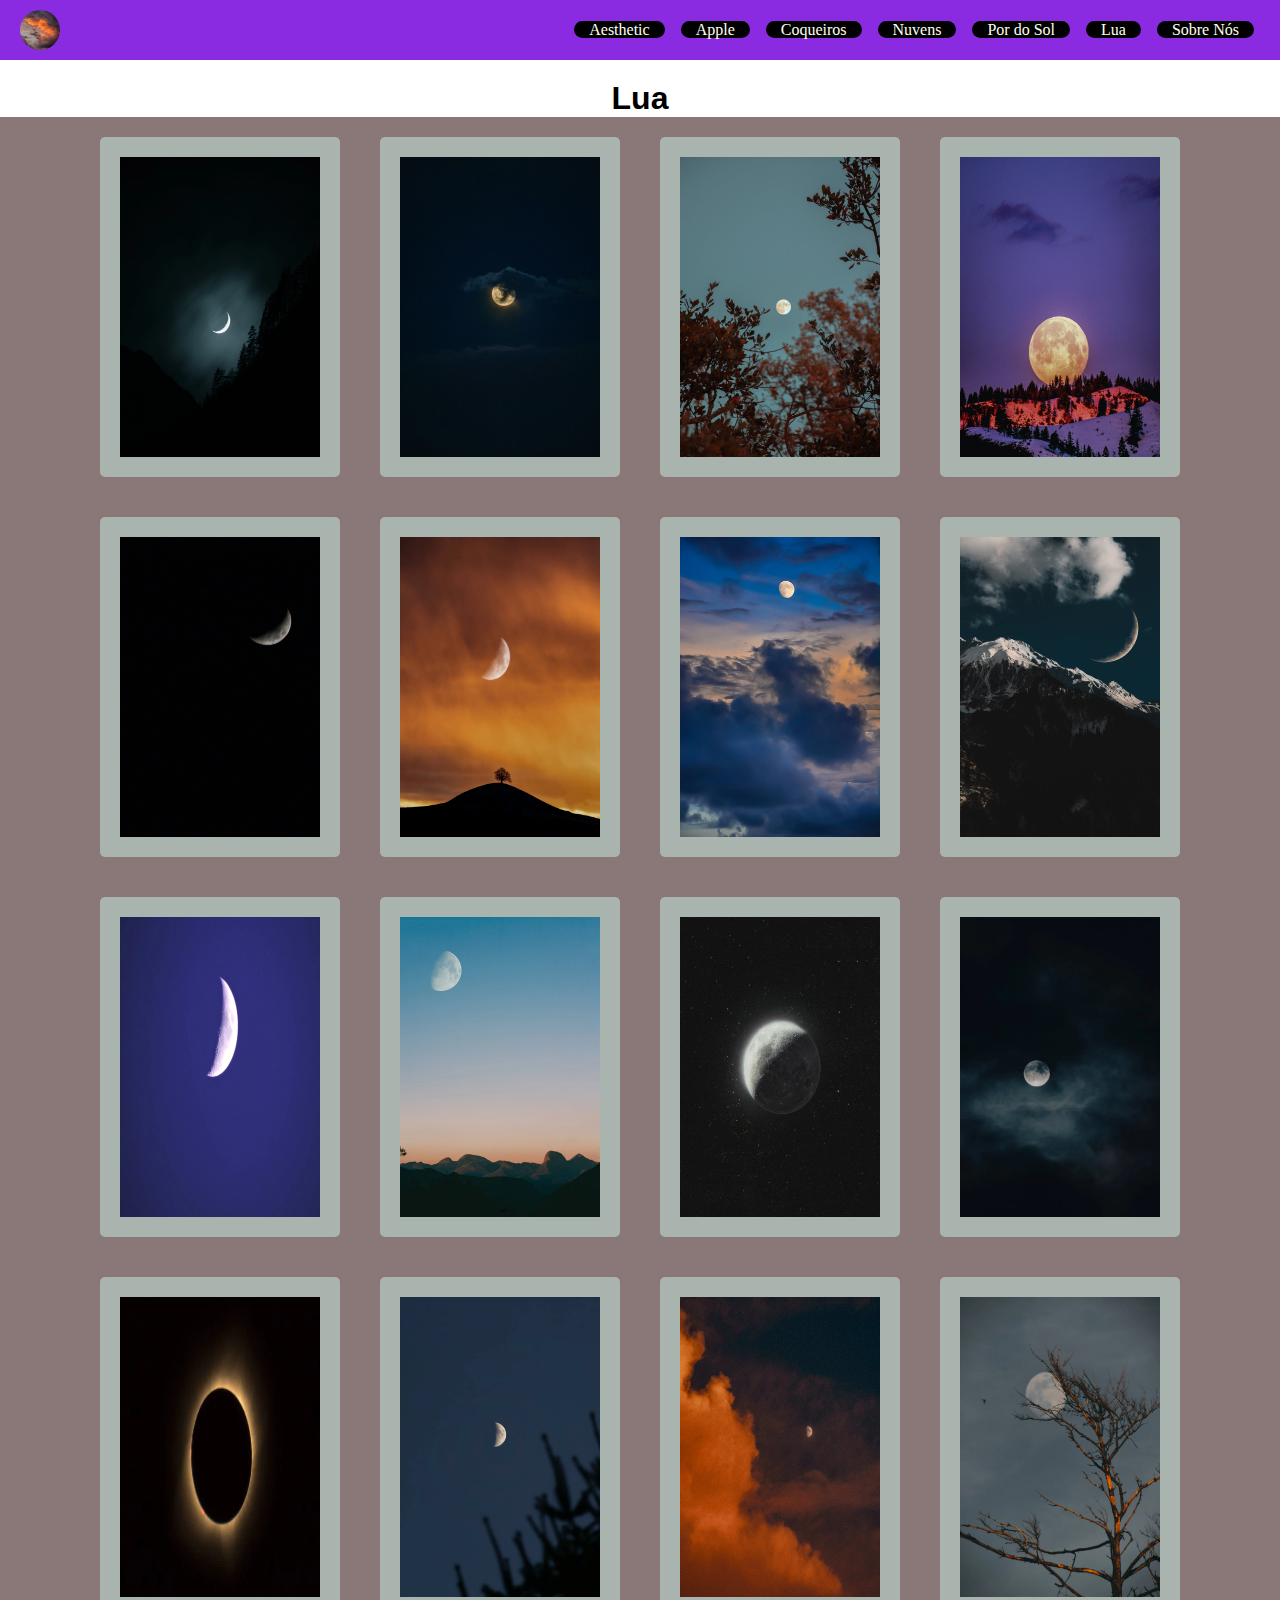
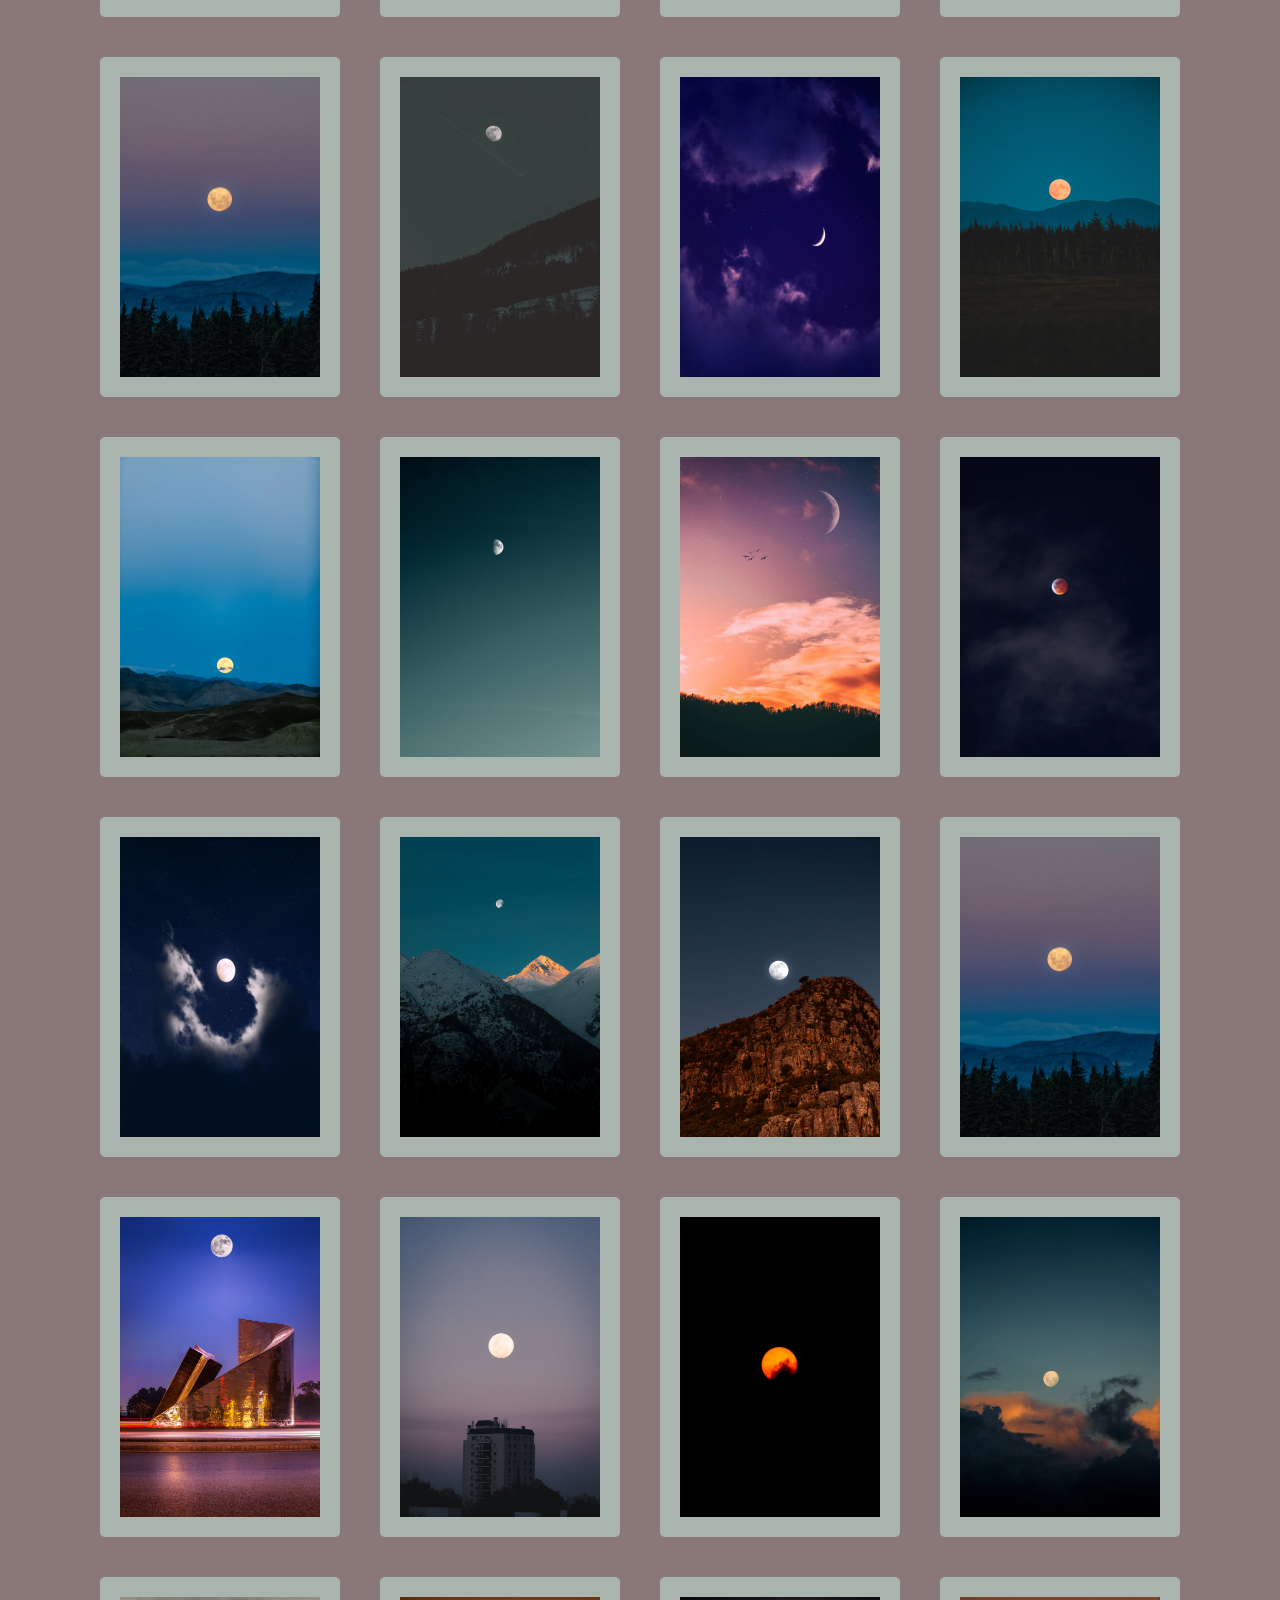
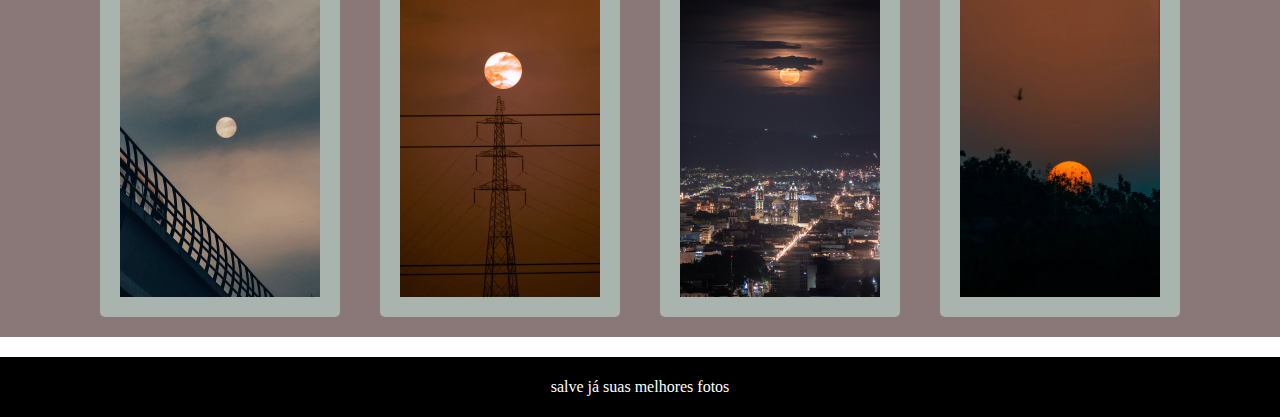
<file: materialDeAula/pages/lua.html>
<!DOCTYPE html>
<html lang="pt-br">
<head>
   <meta charset="UTF-8">
   <meta name="viewport" content="width=device-width, initial-scale=1.0">
   <title>Lua</title>
   <link rel="stylesheet" href="../styles/geral.css">
   <link rel="stylesheet" href="../styles/index.css">
</head>
<body>
   <header>
      <div id="logo">
        <img src="../images/imagem nuvem 2.webp" alt="">
      </div>
        <nav>
          <a href="../pages/index.html">Aesthetic</a>
          <a href="apple.html">Apple</a>
          <a href="coqueiros.html">Coqueiros</a>
          <a href="nuvens.html">Nuvens</a>
          <a href="PorDoSol.html">Por do Sol</a>
          <a href="lua.html">Lua</a>
          <a href="sobrenos.html">Sobre Nós</a>
        </nav>
    </header>
    <main>
      <h1>Lua</h1>
      <section id="sectionWallpapers">
         <div class="wallpapers">
            <div class="itemImagem">
               <img src="../images/lua 1.webp" alt="">
            </div>
            <div class="itemDescrição">
            </div>
           </div>
            <div class="wallpapers">
               <div class="itemImagem">
                  <img src="../images/lua 2.webp" alt="">
               </div>
               <div class="itemDescrição">
               </div>     
              </div>
               <div class="wallpapers">
                  <div class="itemImagem">
                     <img src="../images/lua 3.jpeg" alt="">
                  </div>
                  <div class="itemDescrição">
                  </div>
               </div>
                  <div class="wallpapers">
                     <div class="itemImagem">
                        <img src="../images/lua 4.jpeg" alt="">
                     </div>
                     <div class="itemDescrição">
                     </div>
                    </div>
                    <div class="wallpapers">
                     <div class="itemImagem">
                        <img src="../images/lua 5.webp" alt="">
                     </div>
                     <div class="itemDescrição">
                     </div>
                    </div>
                     <div class="wallpapers">
                        <div class="itemImagem">
                           <img src="../images/lua 6.webp" alt="">
                        </div>
                        <div class="itemDescrição">
                        </div>
                     </div>
                        <div class="wallpapers">
                           <div class="itemImagem">
                              <img src="../images/lua 7.webp" alt="">
                           </div>
                           <div class="itemDescrição">
                           </div>
                        </div>
                        <div class="wallpapers">
                           <div class="itemImagem">
                              <img src="../images/lua 8.jpeg" alt="">
                           </div>
                           <div class="itemDescrição">
                           </div>
                        </div>
                           <div class="wallpapers">
                              <div class="itemImagem">
                                 <img src="../images/lua 9.webp" alt="">
                              </div>
                              <div class="itemDescrição">
                              </div>
                           </div>
                              <div class="wallpapers">
                                 <div class="itemImagem">
                                    <img src="../images/lua 10.webp" alt="">
                                 </div>
                                 <div class="itemDescrição">
                                 </div>
                                 </div>
                                 <div class="wallpapers">
                                    <div class="itemImagem">
                                       <img src="../images/lua 11.jpeg" alt="">
                                    </div>
                                    <div class="itemDescrição">
                                    </div>   
                                 </div>
                                 <div class="wallpapers">
                                    <div class="itemImagem">
                                       <img src="../images/lua 12.webp" alt="">
                                    </div>
                                    <div class="itemDescrição">
                                    </div>   
                                 </div>
                                 <div class="wallpapers">
                                    <div class="itemImagem">
                                       <img src="../images/lua 13.webp" alt="">
                                    </div>
                                    <div class="itemDescrição">
                                    </div>   
                                 </div>
                                 <div class="wallpapers">
                                    <div class="itemImagem">
                                       <img src="../images/lua 14.webp" alt="">
                                    </div>
                                    <div class="itemDescrição">
                                    </div>   
                                 </div>
                                 <div class="wallpapers">
                                    <div class="itemImagem">
                                       <img src="../images/lua 15.jpeg" alt="">
                                    </div>
                                    <div class="itemDescrição">
                                    </div>   
                                 </div>
                                 <div class="wallpapers">
                                    <div class="itemImagem">
                                       <img src="../images/lua 16.webp" alt="">
                                    </div>
                                    <div class="itemDescrição">
                                    </div>   
                                 </div>
                                 <div class="wallpapers">
                                    <div class="itemImagem">
                                       <img src="../images/lua 17.jpeg" alt="">
                                    </div>
                                    <div class="itemDescrição">
                                    </div>   
                                 </div>
                                 <div class="wallpapers">
                                    <div class="itemImagem">
                                       <img src="../images/lua 18.webp" alt="">
                                    </div>
                                    <div class="itemDescrição">
                                    </div>   
                                 </div>
                                 <div class="wallpapers">
                                    <div class="itemImagem">
                                       <img src="../images/lua 19.webp" alt="">
                                    </div>
                                    <div class="itemDescrição">
                                    </div>   
                                 </div>
                                 <div class="wallpapers">
                                    <div class="itemImagem">
                                       <img src="../images/lua 20.jpeg" alt="">
                                    </div>
                                    <div class="itemDescrição">
                                    </div>   
                                 </div>
                                 <div class="wallpapers">
                                    <div class="itemImagem">
                                       <img src="../images/lua 21.webp" alt="">
                                    </div>
                                    <div class="itemDescrição">
                                    </div>   
                                 </div>
                                 <div class="wallpapers">
                                    <div class="itemImagem">
                                       <img src="../images/lua 22.jpeg" alt="">
                                    </div>
                                    <div class="itemDescrição">
                                    </div>   
                                 </div>
                                 <div class="wallpapers">
                                    <div class="itemImagem">
                                       <img src="../images/lua 23.webp" alt="">
                                    </div>
                                    <div class="itemDescrição">
                                    </div>   
                                 </div>
                                 <div class="wallpapers">
                                    <div class="itemImagem">
                                       <img src="../images/lua 24.webp" alt="">
                                    </div>
                                    <div class="itemDescrição">
                                    </div>   
                                 </div>
                                 <div class="wallpapers">
                                    <div class="itemImagem">
                                       <img src="../images/lua 25.jpeg" alt="">
                                    </div>
                                    <div class="itemDescrição">
                                    </div>   
                                 </div>
                                 <div class="wallpapers">
                                    <div class="itemImagem">
                                       <img src="../images/lua 26.jpeg" alt="">
                                    </div>
                                    <div class="itemDescrição">
                                    </div>   
                                 </div>
                                 <div class="wallpapers">
                                    <div class="itemImagem">
                                       <img src="../images/lua 27.jpeg" alt="">
                                    </div>
                                    <div class="itemDescrição">
                                    </div>   
                                 </div>
                                 <div class="wallpapers">
                                    <div class="itemImagem">
                                       <img src="../images/lua 28.jpeg" alt="">
                                    </div>
                                    <div class="itemDescrição">
                                    </div>   
                                 </div>
                                 <div class="wallpapers">
                                    <div class="itemImagem">
                                       <img src="../images/lua 29.jpeg" alt="">
                                    </div>
                                    <div class="itemDescrição">
                                    </div>   
                                 </div>
                                 <div class="wallpapers">
                                    <div class="itemImagem">
                                       <img src="../images/lua 30.jpeg" alt="">
                                    </div>
                                    <div class="itemDescrição">
                                    </div>   
                                 </div>
                                 <div class="wallpapers">
                                    <div class="itemImagem">
                                       <img src="../images/lua 31.webp" alt="">
                                    </div>
                                    <div class="itemDescrição">
                                    </div>
                                   </div>
                                    <div class="wallpapers">
                                       <div class="itemImagem">
                                          <img src="../images/lua 32.webp" alt="">
                                       </div>
                                       <div class="itemDescrição">
                                       </div>   
                                    </div>
                                    <div class="wallpapers">
                                       <div class="itemImagem">
                                          <img src="../images/lua 33.webp" alt="">
                                       </div>
                                       <div class="itemDescrição">
                                       </div>   
                                    </div>
                                    <div class="wallpapers">
                                       <div class="itemImagem">
                                          <img src="../images/lua 34.webp" alt="">
                                       </div>
                                       <div class="itemDescrição">
                                       </div>   
                                    </div>
                                    <div class="wallpapers">
                                       <div class="itemImagem">
                                          <img src="../images/lua 35.jpeg" alt="">
                                       </div>
                                       <div class="itemDescrição">
                                       </div>   
                                    </div>
                                    <div class="wallpapers">
                                       <div class="itemImagem">
                                          <img src="../images/lua 36.webp" alt="">
                                       </div>
                                       <div class="itemDescrição">
                                       </div>   
      </section>
    </main>

    <footer>
      <p>salve já suas melhores fotos</p>
    </footer>
   
</body>
</html>
</file>
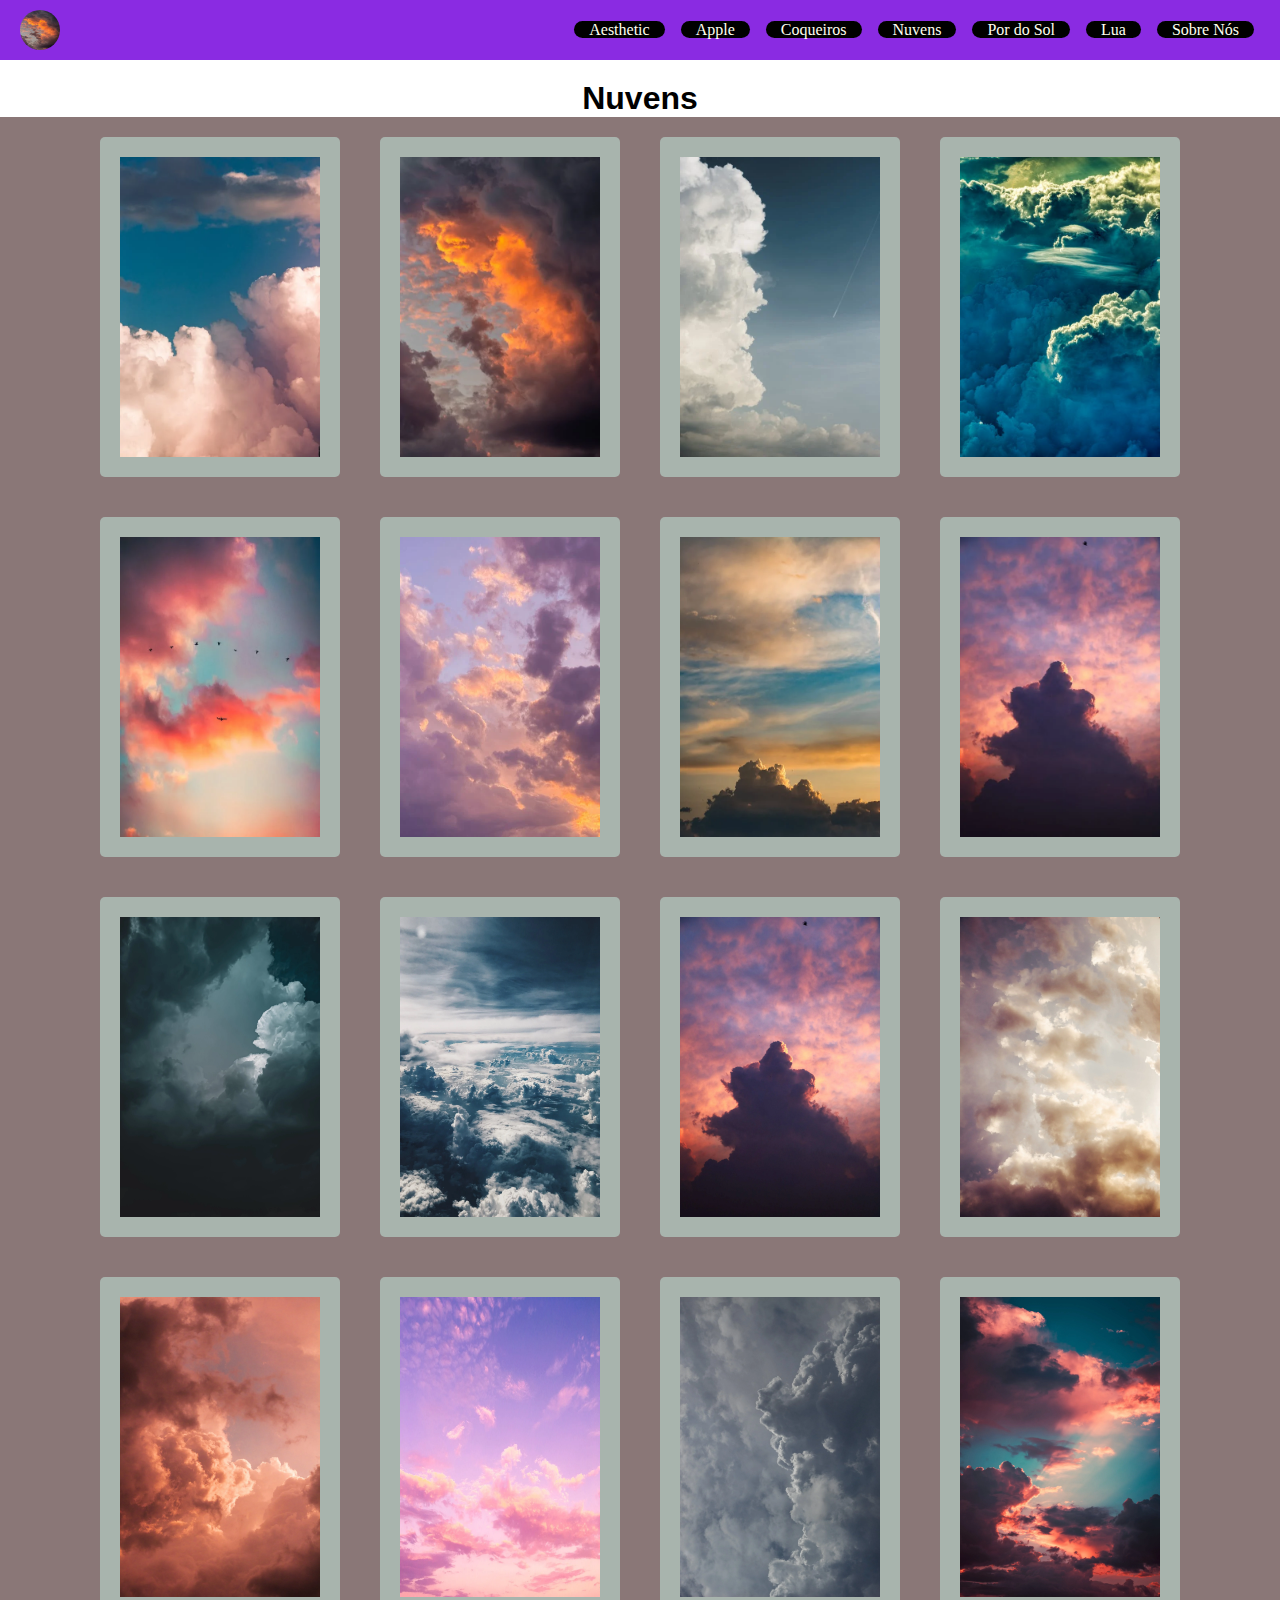
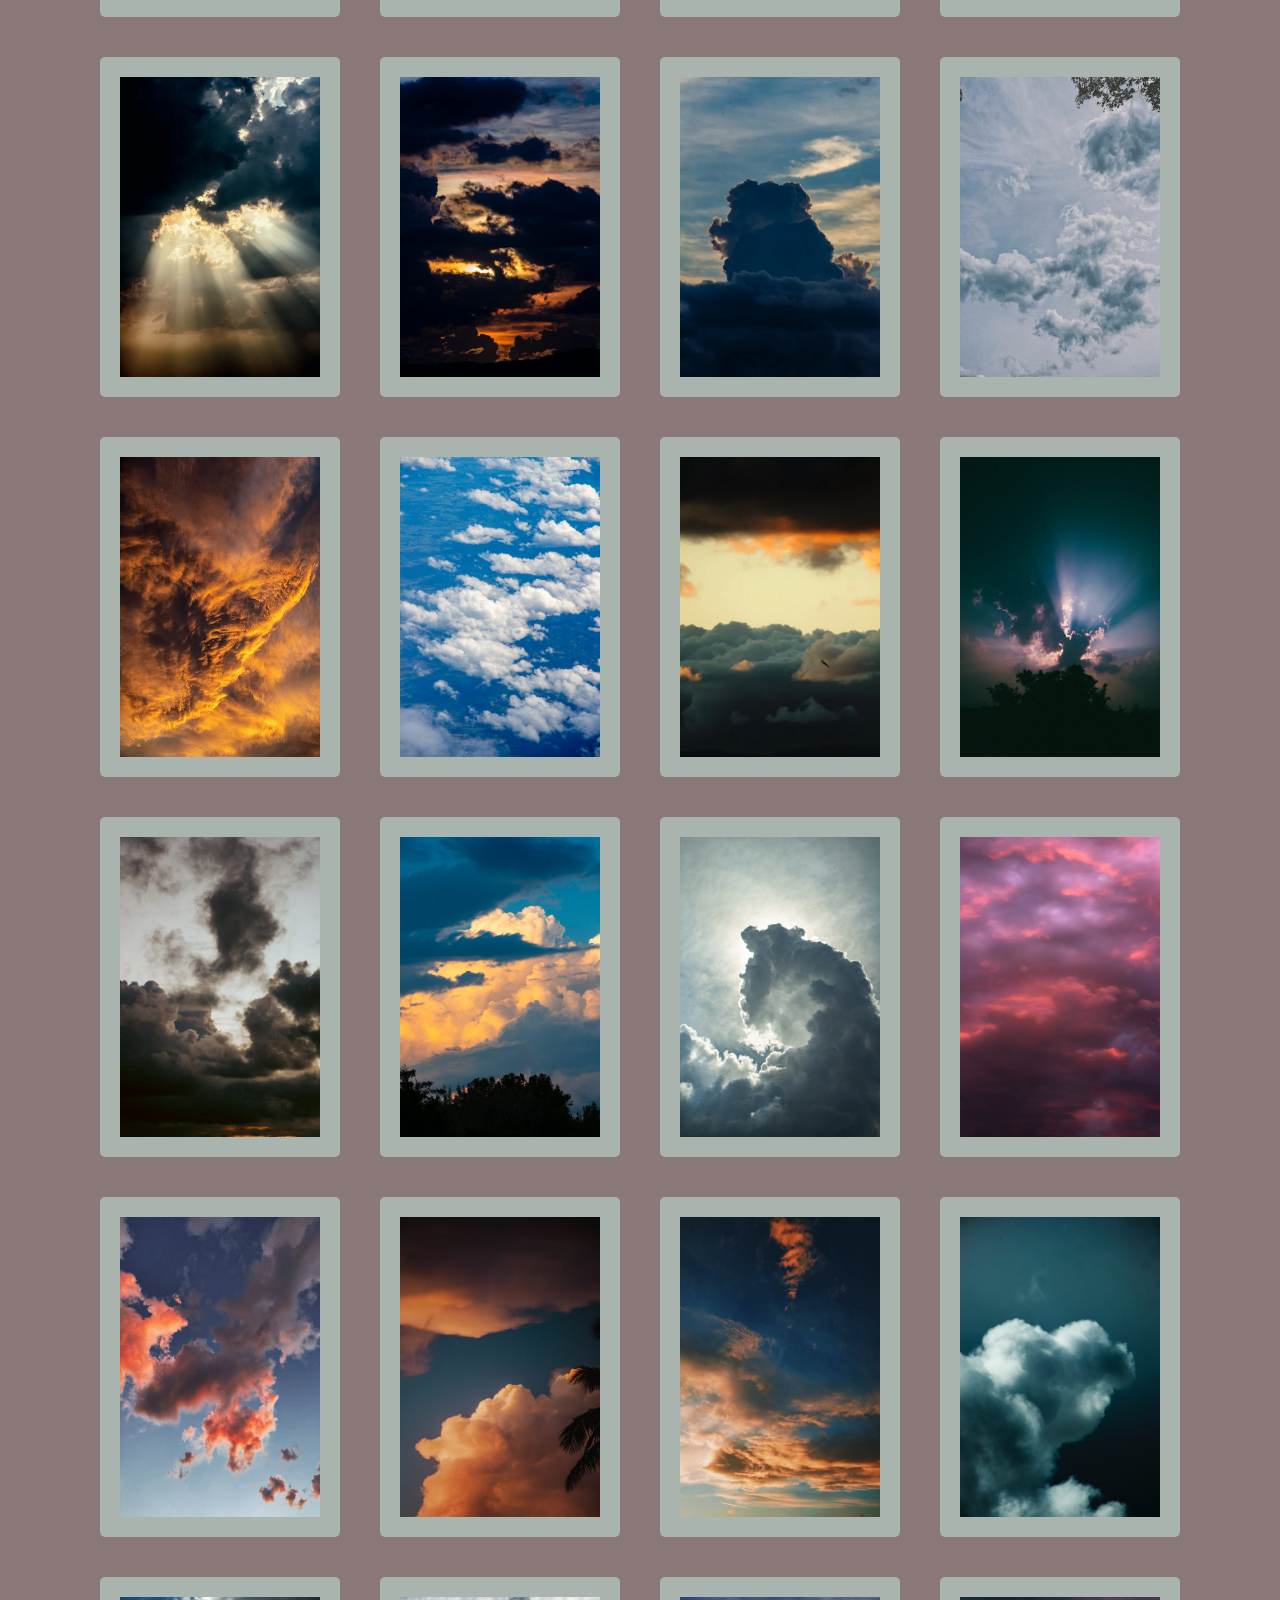
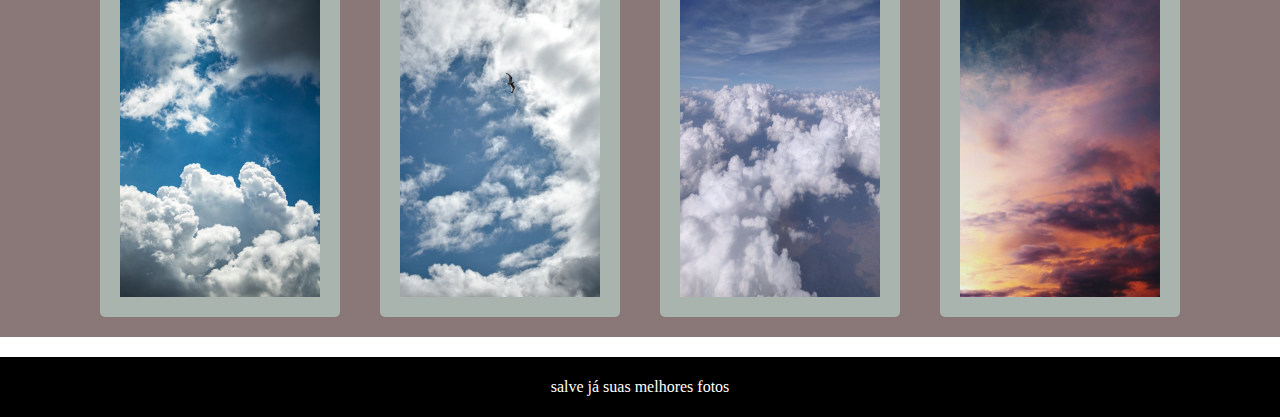
<file: materialDeAula/pages/nuvens.html>
<!DOCTYPE html>
<html lang="pt-br">
<head>
   <meta charset="UTF-8">
   <meta name="viewport" content="width=device-width, initial-scale=1.0">
   <title>Nuvens</title>
   <link rel="stylesheet" href="../styles/geral.css">
   <link rel="stylesheet" href="../styles/index.css">
</head>
<body>
   <header>
      <div id="logo">
        <img src="../images/imagem nuvem 2.webp" alt="">
      </div>
        <nav>
          <a href="../pages/index.html">Aesthetic</a>
          <a href="apple.html">Apple</a>
          <a href="coqueiros.html">Coqueiros</a>
          <a href="nuvens.html">Nuvens</a>
          <a href="PorDoSol.html">Por do Sol</a>
          <a href="lua.html">Lua</a>
          <a href="sobrenos.html">Sobre Nós</a>
        </nav>
    </header>
    <main>
      <h1>Nuvens</h1>
      <section id="sectionWallpapers">
         <div class="wallpapers">
            <div class="itemImagem">
               <img src="../images/imagem nuvem 1.webp" alt="">
            </div>
            <div class="itemDescrição">
            </div>
           </div>
            <div class="wallpapers">
               <div class="itemImagem">
                  <img src="../images/imagem nuvem 2.webp" alt="">
               </div>
               <div class="itemDescrição">
               </div>     
              </div>
               <div class="wallpapers">
                  <div class="itemImagem">
                     <img src="../images/imagem nuvem 3.webp" alt="">
                  </div>
                  <div class="itemDescrição">
                  </div>
               </div>
                  <div class="wallpapers">
                     <div class="itemImagem">
                        <img src="../images/imagem nuvem 4.jpeg" alt="">
                     </div>
                     <div class="itemDescrição">
                     </div>
                    </div>
                    <div class="wallpapers">
                     <div class="itemImagem">
                        <img src="../images/imagem nuvem 5.webp" alt="">
                     </div>
                     <div class="itemDescrição">
                     </div>
                    </div>
                     <div class="wallpapers">
                        <div class="itemImagem">
                           <img src="../images/imagem nuvem 6.webp" alt="">
                        </div>
                        <div class="itemDescrição">
                        </div>
                     </div>
                        <div class="wallpapers">
                           <div class="itemImagem">
                              <img src="../images/imagem nuvem 7.webp" alt="">
                           </div>
                           <div class="itemDescrição">
                           </div>
                        </div>
                        <div class="wallpapers">
                           <div class="itemImagem">
                              <img src="../images/imagem nuvem 8.webp" alt="">
                           </div>
                           <div class="itemDescrição">
                           </div>
                        </div>
                           <div class="wallpapers">
                              <div class="itemImagem">
                                 <img src="../images/imagem nuvem 9.webp" alt="">
                              </div>
                              <div class="itemDescrição">
                              </div>
                           </div>
                              <div class="wallpapers">
                                 <div class="itemImagem">
                                    <img src="../images/imagem nuvem 10.webp" alt="">
                                 </div>
                                 <div class="itemDescrição">
                                 </div>
                                 </div>
                                 <div class="wallpapers">
                                    <div class="itemImagem">
                                       <img src="../images/imagem nuvem 11.webp" alt="">
                                    </div>
                                    <div class="itemDescrição">
                                    </div>   
                                 </div>
                                 <div class="wallpapers">
                                    <div class="itemImagem">
                                       <img src="../images/imagem nuvem 12.webp" alt="">
                                    </div>
                                    <div class="itemDescrição">
                                    </div>   
                                 </div>
                                 <div class="wallpapers">
                                    <div class="itemImagem">
                                       <img src="../images/imagem nuvem 13.webp" alt="">
                                    </div>
                                    <div class="itemDescrição">
                                    </div>   
                                 </div>
                                 <div class="wallpapers">
                                    <div class="itemImagem">
                                       <img src="../images/imagem nuvem 14.webp" alt="">
                                    </div>
                                    <div class="itemDescrição">
                                    </div>   
                                 </div>
                                 <div class="wallpapers">
                                    <div class="itemImagem">
                                       <img src="../images/imagem nuvem 15.webp" alt="">
                                    </div>
                                    <div class="itemDescrição">
                                    </div>   
                                 </div>
                                 <div class="wallpapers">
                                    <div class="itemImagem">
                                       <img src="../images/imagem nuvem 16.webp" alt="">
                                    </div>
                                    <div class="itemDescrição">
                                    </div>   
                                 </div>
                                 <div class="wallpapers">
                                    <div class="itemImagem">
                                       <img src="../images/imagem nuvem 17.webp" alt="">
                                    </div>
                                    <div class="itemDescrição">
                                    </div>   
                                 </div>
                                 <div class="wallpapers">
                                    <div class="itemImagem">
                                       <img src="../images/imagem nuvem 18.webp" alt="">
                                    </div>
                                    <div class="itemDescrição">
                                    </div>   
                                 </div>
                                 <div class="wallpapers">
                                    <div class="itemImagem">
                                       <img src="../images/imagem nuvem 19.webp" alt="">
                                    </div>
                                    <div class="itemDescrição">
                                    </div>   
                                 </div>
                                 <div class="wallpapers">
                                    <div class="itemImagem">
                                       <img src="../images/imagem nuvem 20.jpeg" alt="">
                                    </div>
                                    <div class="itemDescrição">
                                    </div>   
                                 </div>
                                 <div class="wallpapers">
                                    <div class="itemImagem">
                                       <img src="../images/imagem nuvem 21.jpeg" alt="">
                                    </div>
                                    <div class="itemDescrição">
                                    </div>   
                                 </div>
                                 <div class="wallpapers">
                                    <div class="itemImagem">
                                       <img src="../images/imagem nuvem 22.jpeg" alt="">
                                    </div>
                                    <div class="itemDescrição">
                                    </div>   
                                 </div>
                                 <div class="wallpapers">
                                    <div class="itemImagem">
                                       <img src="../images/imagem nuvem 23.webp" alt="">
                                    </div>
                                    <div class="itemDescrição">
                                    </div>   
                                 </div>
                                 <div class="wallpapers">
                                    <div class="itemImagem">
                                       <img src="../images/imagem nuvem 24.jpeg" alt="">
                                    </div>
                                    <div class="itemDescrição">
                                    </div>   
                                 </div>
                                 <div class="wallpapers">
                                    <div class="itemImagem">
                                       <img src="../images/imagem nuvem 25.webp" alt="">
                                    </div>
                                    <div class="itemDescrição">
                                    </div>   
                                 </div>
                                 <div class="wallpapers">
                                    <div class="itemImagem">
                                       <img src="../images/imagem nuvem 26.jpeg" alt="">
                                    </div>
                                    <div class="itemDescrição">
                                    </div>   
                                 </div>
                                 <div class="wallpapers">
                                    <div class="itemImagem">
                                       <img src="../images/imagem nuvem 27.jpeg" alt="">
                                    </div>
                                    <div class="itemDescrição">
                                    </div>   
                                 </div>
                                 <div class="wallpapers">
                                    <div class="itemImagem">
                                       <img src="../images/imagem nuvem 28.webp" alt="">
                                    </div>
                                    <div class="itemDescrição">
                                    </div>   
                                 </div>
                                 <div class="wallpapers">
                                    <div class="itemImagem">
                                       <img src="../images/imagem nuvem 29.jpeg" alt="">
                                    </div>
                                    <div class="itemDescrição">
                                    </div>   
                                 </div>
                                 <div class="wallpapers">
                                    <div class="itemImagem">
                                       <img src="../images/imagem nuvem 30.jpeg" alt="">
                                    </div>
                                    <div class="itemDescrição">
                                    </div>   
                                 </div>
                                 <div class="wallpapers">
                                    <div class="itemImagem">
                                       <img src="../images/imagem nuvem 31.jpeg" alt="">
                                    </div>
                                    <div class="itemDescrição">
                                    </div>
                                   </div>
                                    <div class="wallpapers">
                                       <div class="itemImagem">
                                          <img src="../images/imagem nuvem 32.jpeg" alt="">
                                       </div>
                                       <div class="itemDescrição">
                                       </div>   
                                    </div>
                                    <div class="wallpapers">
                                       <div class="itemImagem">
                                          <img src="../images/imagem nuvem 33.jpeg" alt="">
                                       </div>
                                       <div class="itemDescrição">
                                       </div>   
                                    </div>
                                    <div class="wallpapers">
                                       <div class="itemImagem">
                                          <img src="../images/imagem nuvem 34.jpeg" alt="">
                                       </div>
                                       <div class="itemDescrição">
                                       </div>   
                                    </div>
                                    <div class="wallpapers">
                                       <div class="itemImagem">
                                          <img src="../images/imagem nuvem 35.jpeg" alt="">
                                       </div>
                                       <div class="itemDescrição">
                                       </div>   
                                    </div>
                                    <div class="wallpapers">
                                       <div class="itemImagem">
                                          <img src="../images/imagem nuvem 36.jpeg" alt="">
                                       </div>
                                       <div class="itemDescrição">
                                       </div>   
      </section>
    </main>

    <footer>
      <p>salve já suas melhores fotos</p>
    </footer>
   
</body>
</html>
</file>
<file: aula 10 - cadastro/index.css>
@keyframes borda {
   0%{
       border: 3px solid rgb(20, 72, 184);
       transition: 0.5s;
   }
   50%{
       border: 3px solid rgb(20, 116, 184);
       transition: 0.5s;
   }
   100%{
       border: 3px solid rgb(77, 20, 184);
       transition: 0.5s;
   }
}

*{
   margin: 0%;
   padding: 0%;
}

#pagina{
   width: 100%;
   height: 100vh; /* VH - viewport height */
   background-color: rgb(184, 160, 160);
   background-image: url(estrelas.jpeg);
   display: flex;
   justify-content: center;
   align-items: center;
   flex-wrap: wrap;
   background-size: 100% 100%;
}

main{
   width: 50%;
   height: 600px;
   background-color: rgb(37, 3, 100) ;
   border-radius: 10px;
   box-shadow: rgba(88, 5, 243, 0.663) 6px 6px;
   display: flex;
   overflow: hidden;
}

#banner, #formulario{
   width: 50%;
   height: 100%;
}

#banner{
   background-image: url(constelacao.jpeg);
   background-size: 100% 100%;
   background-position: center;
   background-repeat: no-repeat;
}

#efeito{
   width: 100%;
   height: 100%;
   background: rgb(98, 98, 124);
   background: linear-gradient(90deg, rgba(175, 135, 135, 0) 0%, rgba(90, 40, 228, 0.505) 51%, rgb(37, 3, 100) 100%);
  
   
} 

#formulario{
   display: flex;
   flex-direction: column;
   align-items: center;
   padding: 20px;
   font-family: 'Trebuchet MS', 'Lucida Sans Unicode', 'Lucida Grande', 'Lucida Sans', Arial, sans-serif;
}

h2{
   color: rgb(145, 117, 243);
   margin: 20px 0px;
}

form{
   display: flex;
   flex-direction: column;
   gap: 8px;
   font-size: 16pt;
   color: rgb(204, 201, 245);
}

input{
   width: 350px;
   height: 30px;
   border-radius: 5px;
   padding: 5px;
   transition: 1s;
}

input:hover{
   background-color: rgb(122, 137, 252);
   transition: 0.3s;
}

input:focus{
  width: 380px;
  height: 35px; 
  transition: 1s;
  background-color: rgb(163, 172, 245);
  color: rgb(3, 2, 73);
  animation: borda 1.5s infinite;
}

input::placeholder{
   color: rgb(39, 3, 68);
}

button{
   width: 200px;
   height: 30px;
   background-color: rgb(28, 16, 109);
   color: rgb(213, 211, 240);
   margin: 10px auto;
   border-radius: 5px;
   transition: 0.5s;
}

button:active{
   background-color: rgb(209, 193, 193);
   color: rgb(255, 255, 255);
}

button:hover{
   width: 250px;
   height: 35px;
   background-color: rgb(47, 35, 112);
   font-weight: bold;
   transition: 0.5s;
}
</file>
<file: arteMuseum/styles/geral.css>
*{
    padding: 0%;
    margin: 0%;
}

#pagina{
    width: 100%;
    display: flex;
    flex-direction: column;
    align-items: center;
}

main{
    width: 80%;
    padding: 20px;
    margin: 20px 0px;
    background-color: rgb(80, 0, 0);
}

header, footer{
    width: 100%;
    height: 60px;
    background-color: rgb(80, 0, 0);
    display: flex;
    justify-content: space-around;
}

#logo{
    height: 100%;
}

#logo img{
    height: 100%;
    width: 100%;
}

nav, ul{
    height:100%;
    display:flex;
    align-items:center;
    gap: 20px;
    list-style: none;
}

a{
    text-decoration: none;
    color: white;
    font-size:16pt;
    font-family: 'Trebuchet MS' ;
}

main img{
    width: 100%;
}

#menuMobile{
    display: none;
}

/* @media screen and (max-width: 768px) {
   body{
       background-color: red;
   } 
}
@media screen and (min-width: 768px) {
    body{
        background-color: rgb(0, 89, 255);
    } 
} */

@media print{
    main{
        color: red;
    }
}

#opcoesMobile{
    width: 100%;
    padding: 20px 0px;
    background-color: rgb(80, 0, 0);
    display: none;
    flex-direction: column;
}

#opcoesMobile ul{
    width: 80%;
    flex-direction: column;
}

#opcoesMobile ul li{
    width: 100%;
    height: 40px;
    transition: 1s;
    display: flex;
    justify-content: center;
    align-items: center;
}

#opcoesMobile ul li:hover{
    background-color:rgb(156, 30, 30) ;
    border-radius: 10px;
    transition: 1s;
}
</file>
<file: arteMuseum/styles/media.css>
nav{
    display: none;
}

#menuMobile{
    display: block;
}
</file>
<file: arteMuseum/styles/landscape.css>
#pagina{
    background-color: rgb(170, 30, 30);
}
</file>
<file: arteMuseum/styles/portrait.css>
#pagina{
    background-color: rgb(170, 30, 30);
    
}
</file>
<file: aula13 - responsividade/materialDeAula/styles/geral.css>
*{
    padding: 0%;
    margin: 0%
}

#pagina{
    width: 100%;
    display: flex;
    flex-direction: column;
    align-items: center;
    background-color: black;
}

main{
    width: 80%;
    background-color: rgb(58, 54, 54);
    margin: 20px 0px;
    padding: 20px;
    border-radius: 10px;
}

header, footer{
    width: 100%;
    height: 60px;
    background-color: rgb(80, 88, 88);
    display: flex;
    justify-content: space-between;
    
}

#logo{
    width: 60px;
    height: 60px;
    border-radius: 60px;
    overflow: hidden;
    margin: 0px 20px ;
}

#logo img{
    height: 100%;
    width: 100%;
}

nav, ul{
    height: 100%;
    display: flex;
    align-items: center;
    gap: 20px;
    list-style: none;
    margin: 0px 20px ;
}

a{
    text-decoration: none;
    color: rgb(0, 0, 0);
    font-size: 13pt;
    font-family: 'Trebuchet MS', 'Lucida Sans Unicode', 'Lucida Grande', 'Lucida Sans', Arial, sans-serif;
}

main img{
    width: 100%;
}

@media screen and (max-width: 768px){

}

p{
    color: rgb(255, 255, 255);
}
</file>
<file: aula15 - arteMuseum/styles/geral.css>
@import url('https://fonts.googleapis.com/css2?family=Bebas+Neue&family=Roboto&display=swap');
@import url('https://fonts.googleapis.com/css2?family=Roboto&display=swap');
  
*{
    margin: 0%;
    padding: 0%;
    font-family: 'Roboto';
}

h1,h2,h3,h4,h5,h6{
    font-family: 'Bebas Neue';
}

#pagina, header, footer, main, #galeria{
    width: 100%;
    display: flex;
}

#pagina{
    flex-direction: column;
    align-items: center;
}

header{
    height: 80px;
    background-color: #2A2B2A;
    align-items: center;
    justify-content: space-around;
    color: white;
}

nav{
    height: 100%;
    display: flex;
    align-items: center;
}

nav ul{
    list-style: none;
    display: flex;
    gap: 20px;
}

li a{
    text-decoration: none;
    color: white;
}

main{
    padding: 20px 0px;
    flex-direction: column;
    align-items: center;
}

hr{
    width: 40%;
    border: 2px solid #F5124B;
}

#destaque{
    width: 40%;
    padding: 20px;
    margin: 10px 0px;
    display: flex;
    flex-direction: column;
    align-items: center;
    border: 1px solid gray;
    border-radius: 10px;
    gap: 20px;
}

#destaque p{
    color: rgb(88, 88, 88);
}

button{
    width: 80px;
    padding: 5px;
    background-color: #F5124B;
    border: none;
    color: white;
    border-radius: 5px;
}

.imagem{
    width: 100%;
}

#galeria{
    justify-content: center;
    gap: 20px;
    margin: 20px 0px;
    flex-wrap: wrap;
}

#textoPagina{
    width: 80%;
    margin: 20px 0px;
}

.post{
    width: 200px;
    padding: 20px;
    background-color: rgb(255, 255, 255);
    display: flex;
    flex-direction: column;
    align-items: center;
    gap: 10px;
    border: 1px solid gray;
    border-radius: 5px;
}

footer{
    height: 60px;
    background-color: #F5124B;
}
</file>
<file: materialDeAula/styles/geral.css>
*{
   padding: 0%;
   margin: 0%;
}

header{
   /* 100% de largura*/
   width: 100%;
   /*site com borda*/
   /* widht : 1200px */
   /*margin : 0px auto */
   height: 40px;
   padding: 10px 0px;
   background-color: blueviolet;
   
}

#logo{
   width: 40px;
   height: 40px;
   margin: 0px 20px ;
   background-color: black;
   border-radius: 40px;
   overflow: hidden;
   float: left;
}

#logo img{
   width: 100%;
   height: 100%;
}

nav{
   width: auto;
   height: 40px;
   line-height: 40px;
   float: right;
   margin: 0px 20px;
}

a{
   text-decoration: none;
   margin: 0px 6px;
   background-color: black;
   color: ivory;
   padding: 0px 15px;
   border-radius: 10px;
}

footer{
   width: 100%;
   height: 40px;
   padding: 10px 0px;
   line-height: 40px;
   text-align: center;
   background-color: black;
   color: white;
}
</file>
<file: materialDeAula/styles/index.css>
main{
   width: 100%;
   margin: 20px 0px;
}

h1{
   text-align: center;
   font-family: 'Lucida Sans', 'Lucida Sans Regular', 'Lucida Grande', 'Lucida Sans Unicode', Geneva, Verdana, sans-serif;
   color: rgb(0, 0, 0);
}

#sectionWallpapers{
   width: 100%;
   background-color: rgb(138, 119, 119);
   /*configuração padrão: topo, esquerda e em coluna*/
   display: flex; /* muda a maneira de mostrar no navegador*/
   /* row_ linha*/
   /* column- coluna*/
   flex-direction: row;
   justify-content: center;
   align-items: center;
   flex-wrap: wrap;
} 

.wallpapers{
   width: 200px;
   height: 300px;
   margin: 20px;
   background-color: rgb(168, 180, 173);
   padding: 20px;
   border-radius: 5px;
   font-family: 'Times New Roman', Times, serif;
}

.itemImagem{
   width: 100%;
   height: 100%;
}

.itemImagem img{
   width: 100%;
   height: 100%;
}

.itemDescricao{
   width: 100%;
   height: 50%;
   background-color: rgb(82, 50, 50);
}

.itemDescricao h3{
   margin: 10px 0px;
   color: rgb(80, 17, 17);
}

.itemDescricao p{
   color: rgb(255, 255, 255);
   margin: 20px 0px;
}
</file>
<file: MaterialDeAula02/styles/geral.css>
*{
   margin: 0%;
   padding: 0%;
}

body{
   width: 100%;
   height: 100vh;
   background-color: rgb(225, 0, 255);
   display: flex;
   justify-content: center;
   align-items: center;
   flex-direction: column;
   background-image: url(images/imagem\ lua\ 6.jpeg);
   background-size: cover;
}
   

form{
   width: 15%;
   padding: 20px;
   background-color: rgb(140, 99, 175);
   display: flex;
   justify-content: center;
   align-items: center;
   flex-direction: column;
   gap: 10px;
   border-radius: 10px;
   
}

h1{
   color: rgb(172, 52, 219);
}

h3{
   color: rgb(178, 174, 180);
}
</file>
<file: cafeblog/cafeblog.css>
*{
    margin: 0%;
    padding: 0%;
}

body{
    background-color: #dee2e6;
    align-items: center;
}

header{
    width: 100%;
    height: 50px;
    background-color: #b08968;
    text-align: center;
}

#logo{
    width: 50px;
    height: 50px;
    background-color: black;
    overflow: hidden;
    float: left;
    margin: 0px 0px auto 50px;
}

#titulo{
    font-family: 'Trebuchet MS', 'Lucida Sans Unicode', 'Lucida Grande', 'Lucida Sans', Arial, sans-serif;
    color: white;
    font-size: 20px;
    margin: 0px 300px; 
    line-height: 50px ;
    /* overflow: hidden; */
}

#logo img{
    width: 100%;
    height: 100%;
    display: flex;
    align-self: center;
    background-size: cover;
}

#header2{
    width: 100%;
    height: 50px;
    background-color: #f9d7a4;
}
a{
    color: #b1150c;
    font-size: 16px;
    margin: 0px 15px;
    text-decoration: none;
    font-family: 'Trebuchet MS', 'Lucida Sans Unicode', 'Lucida Grande', 'Lucida Sans', Arial, sans-serif;
    margin-bottom: 0px 20px ; 
    line-height: 50px;
}
#banner{
    width: 90%;
    height: auto;
    margin: 15px ;
    background-color: white;
    display: flex;
    align-items: center;
    margin: 65px auto;
    border-radius: 15px;
    padding: 15px;
    flex-direction: column;
    /* margin: ; */
}

#banner img{
    width: 80%;
    height: 500px;
    border-radius: 15px;
    margin-top: 20px;
}
</file>
